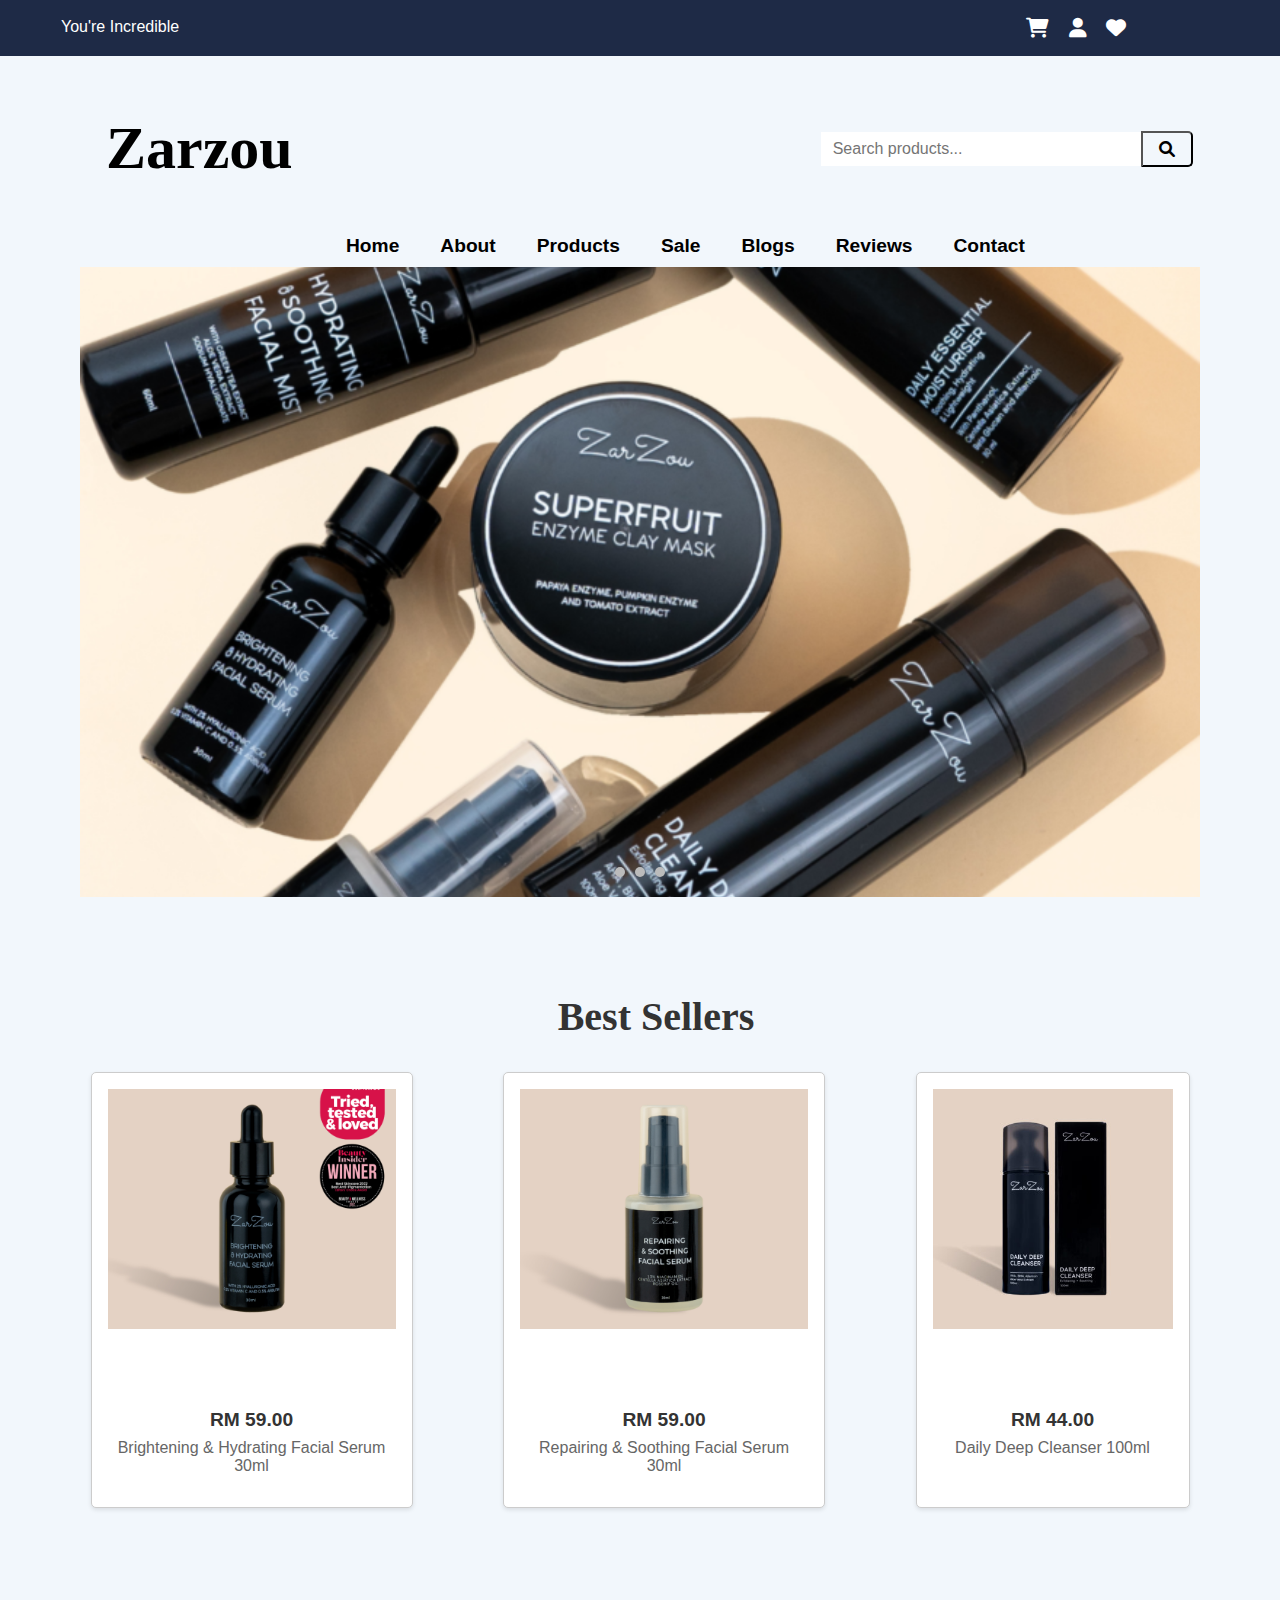
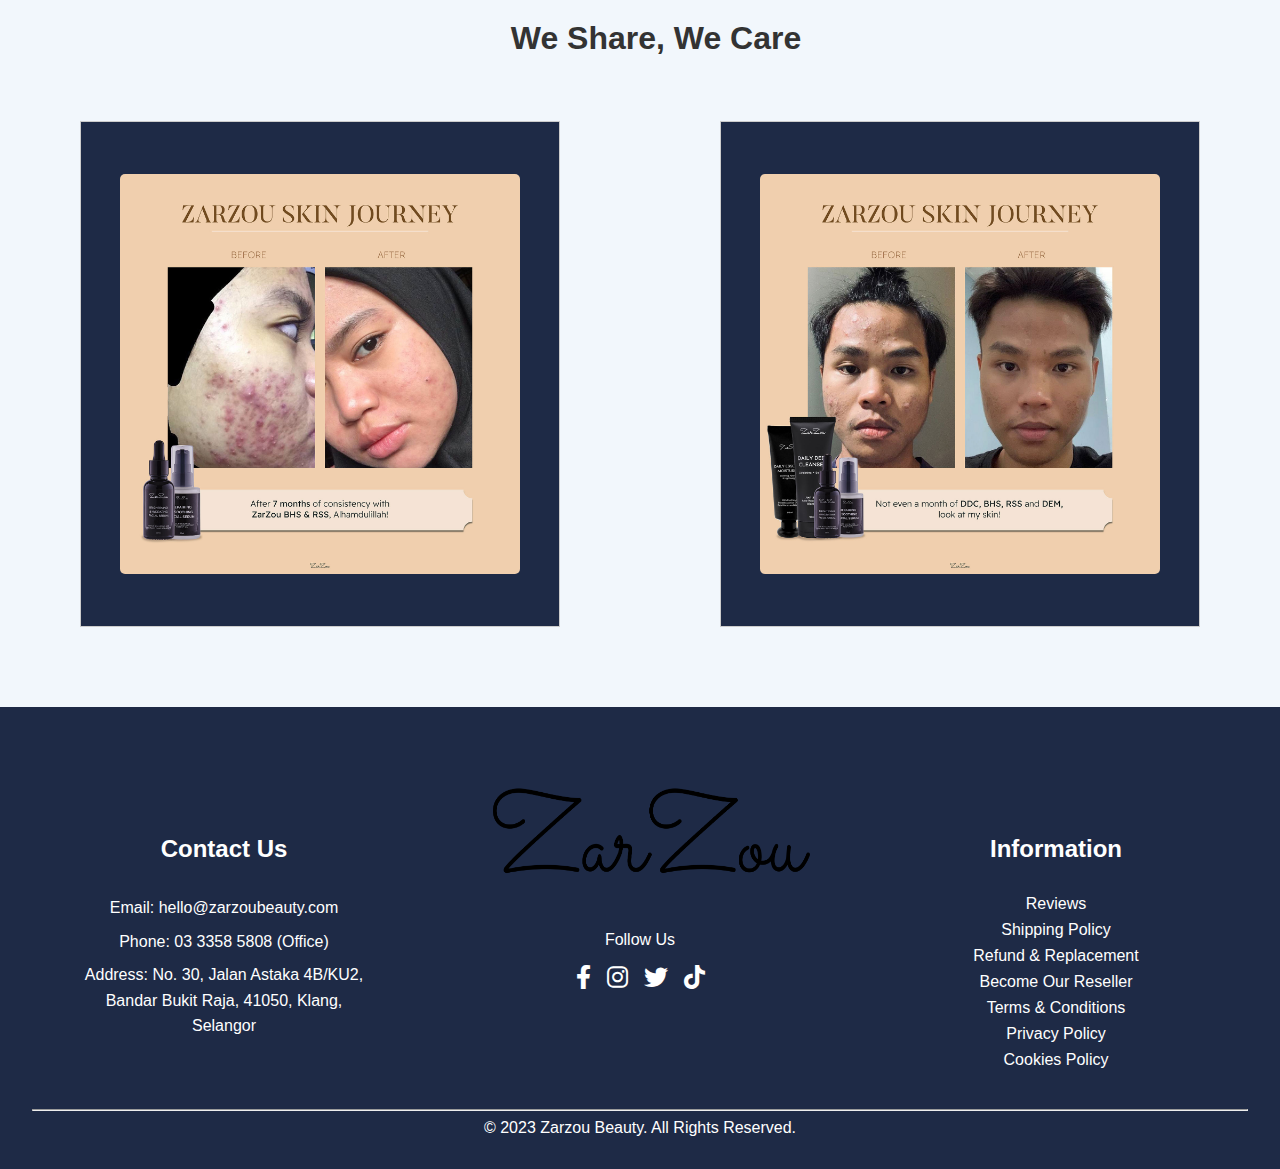
<file: index.html>
<html lang="en">
<head>
  <meta charset="UTF-8">
  <meta name="viewport" content="width=device-width, initial-scale=1.0">
  <title>Zarzou - Incredible Beauty</title>
  <link rel="stylesheet" href="styles.css">
  <link rel="stylesheet" href="https://cdnjs.cloudflare.com/ajax/libs/font-awesome/6.0.0-beta3/css/all.min.css">
</head>
<body>
    <header class="headers">
        <p style="color: white; margin-right: 52rem; margin-top: 0.5rem; margin-bottom: 0.5rem;">You're Incredible</p>
        <div class="header-icons">
          <a href="#" class="icon-link"><i class="fas fa-shopping-cart"></i></a>
          <a href="#" class="icon-link"><i class="fas fa-user"></i></a>
          <a href="#" class="icon-link"><i class="fas fa-heart"></i></a>
        </div>
      </header>
           
  <header class="header">
  
    <div class="logo">
      <h1>Zarzou</h1>
    </div>

    
    <form class="search-form">
      <input type="text" placeholder="Search products...">
      <button type="submit"><i class="fas fa-search"></i></button>
    </form>
  </header>

  <nav class="navbar">
    <ul class="nav-links">
      <li><a href="index.html">Home</a></li>
      <li><a href="about.html">About</a></li>
      <li><a href="products.html">Products</a></li>
      <li><a href="sale.html">Sale</a></li>
      <li><a href="blogs.html">Blogs</a></li>
      <li><a href="reviews.html">Reviews</a></li>
      <li><a href="contact.html">Contact</a></li>
    </ul>
  </nav>

 <!-- Image Slider -->
 <div class="slider">
    <input type="radio" name="images/11.png" id="slide1">
    <input type="radio" name="images/1.png" id="slide2">
    <input type="radio" name="images/sli.png" id="slide3">

    <div class="slides">
      <div class="slide" id="slide1">
        <img src="images/11.png" alt="Slide 1" >
      </div>
      <div class="slide" id="slide2">
        <img src="images/1.png" alt="Slide 2">
      </div>
      <div class="slide" id="slide3">
        <img src="images/sli.png" alt="Slide 3">
      </div>
    </div>

    <div class="navigation">
        <label for="slide1"></label>
        <label for="slide2"></label>
        <label for="slide3"></label>
      </div>
    </div>

    <section class="image-section">
      <h3 class="section-title">Best Sellers</h3>
      <div class="image-container">
        <div class="product">
          <img src="images/bhs.png" alt="Product 1">
          <h4 class="product-price">RM 59.00</h4>
          <p class="product-description">Brightening & Hydrating Facial Serum 30ml</p>
        </div>
        <div class="product">
          <img src="images/serum.png" alt="Product 2">
          <h4 class="product-price">RM 59.00</h4>
          <p class="product-description">Repairing & Soothing Facial Serum 30ml</p>
        </div>
        <div class="product">
          <img src="images/cleanser.jpg" alt="Product 3">
          <h4 class="product-price">RM 44.00</h4>
          <p class="product-description">Daily Deep Cleanser 100ml</p>
        </div>
      </div>
    </section>
     
    <section class="boxes-section">
        <h3 style="margin-top: 5rem; font-family: Arial, Helvetica, sans-serif;">We Share, We Care</h3>
        <div class="container">
          <div class="box">
            <img src="images/re1.jpg" alt="Customer Review 1">
          </div>
          <div class="box">
            <img src="images/re2.jpg" alt="Customer Review 2">
          </div>
        </div>
      </section>
      
      

      <footer class="footer">
        <div class="footer-content">
          <div class="footer-section">
            <h4>Contact Us</h4>
            <p>Email: hello@zarzoubeauty.com</p>
            <p>Phone: 03 3358 5808 (Office)</p>
            <p>Address: No. 30, Jalan Astaka 4B/KU2, Bandar Bukit Raja, 41050, Klang, Selangor</p>
          </div>
          <div class="footer-section center-section">
          <img src="images/ZarZou-Logo.png" alt="" style="width: 20rem; height: 10rem;">
            <pq>Follow Us</pq>
            <div class="social-icons">
              <a href="#" class="icon-link"><i class="fab fa-facebook-f"></i></a>
              <a href="#" class="icon-link"><i class="fab fa-instagram"></i></a>
              <a href="#" class="icon-link"><i class="fab fa-twitter"></i></a>
              <a href="#" class="icon-link"><i class="fab fa-tiktok"></i></a>
            </div>
          </div>
          <div class="footer-section right-section">
            <h4>Information</h4>
            <ul>
              <li><a href="#reviews">Reviews</a></li>
              <li><a href="#shipping-policy">Shipping Policy</a></li>
              <li><a href="#refund-policy">Refund & Replacement</a></li>
              <li><a href="#reseller">Become Our Reseller</a></li>
              <li><a href="#terms">Terms & Conditions</a></li>
              <li><a href="#privacy-policy">Privacy Policy</a></li>
              <li><a href="#cookies-policy">Cookies Policy</a></li>
            </ul>
          </div>
        </div>
        <div class="footer-bottom">
          <hr> <!-- Horizontal line added -->
          <p3>© 2023 Zarzou Beauty. All Rights Reserved.</p>
        </div>
      </footer>
      
  
</body>
</html>
</file>
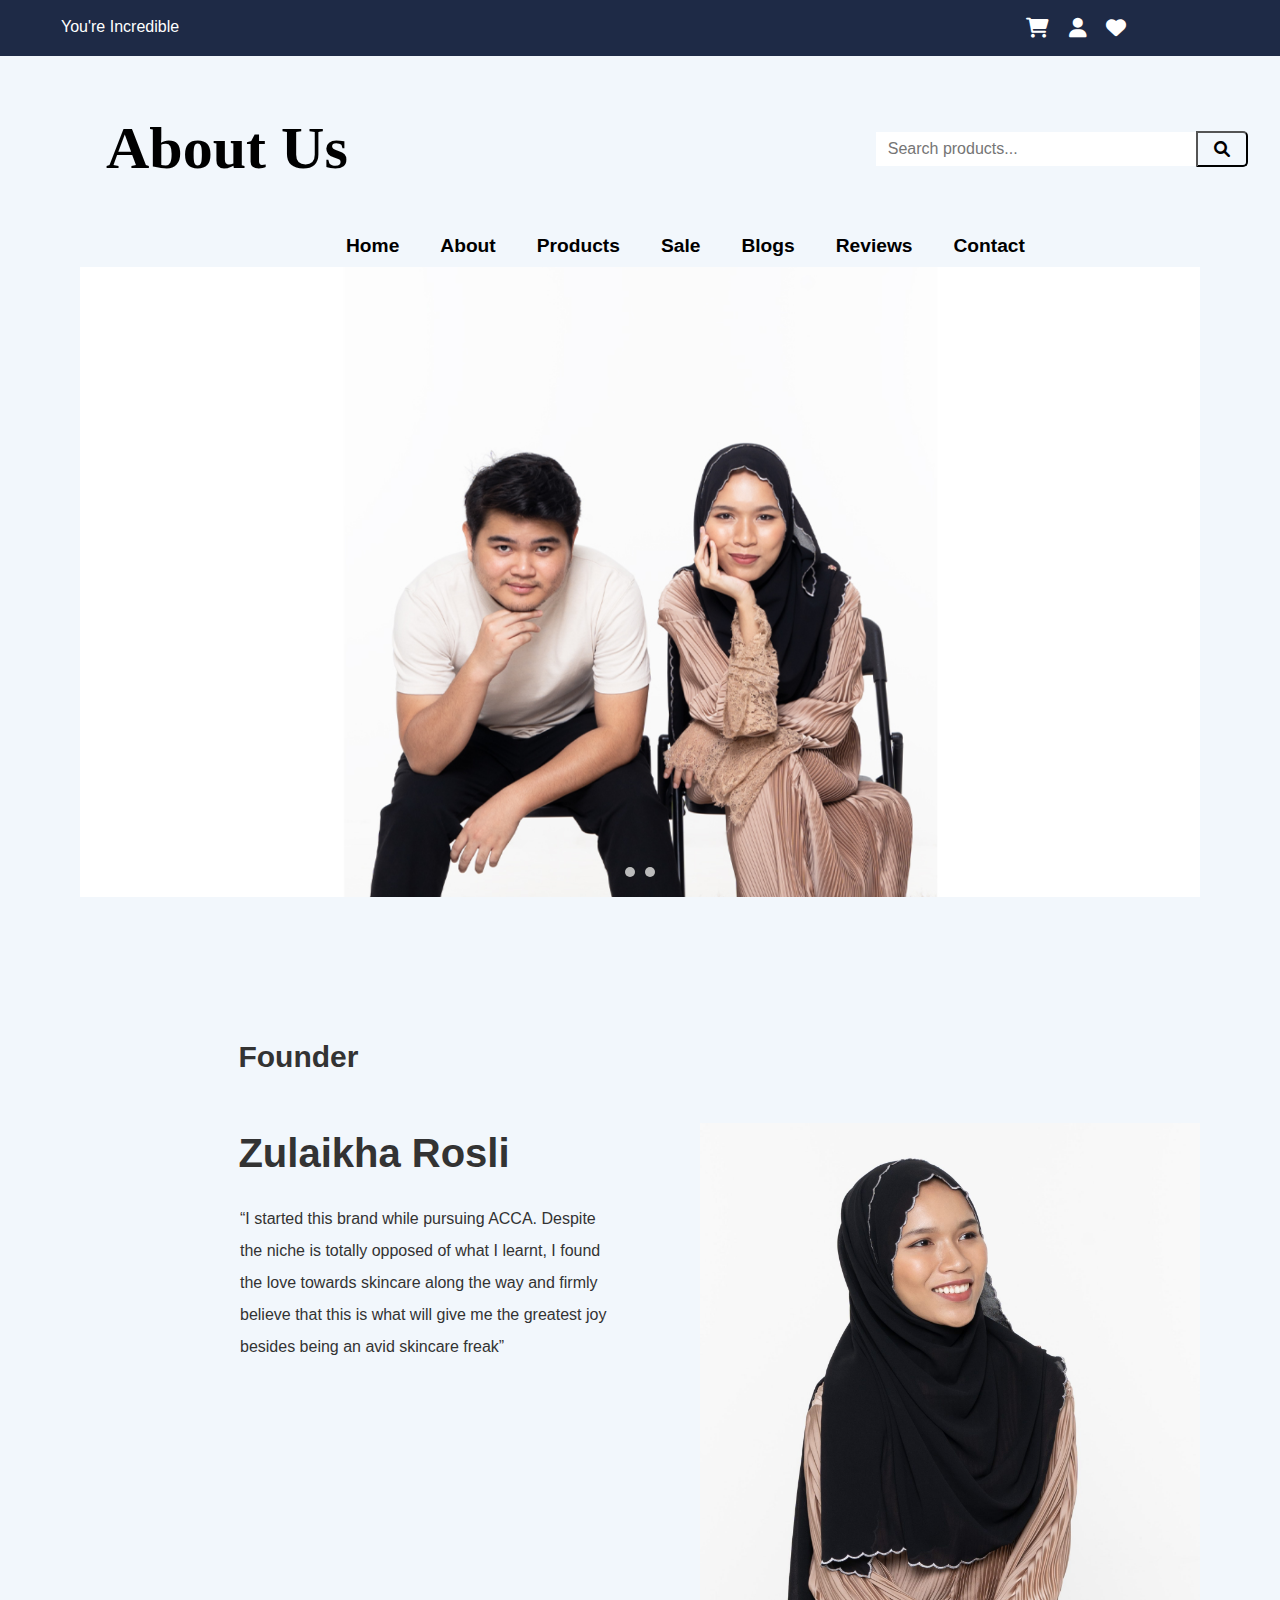
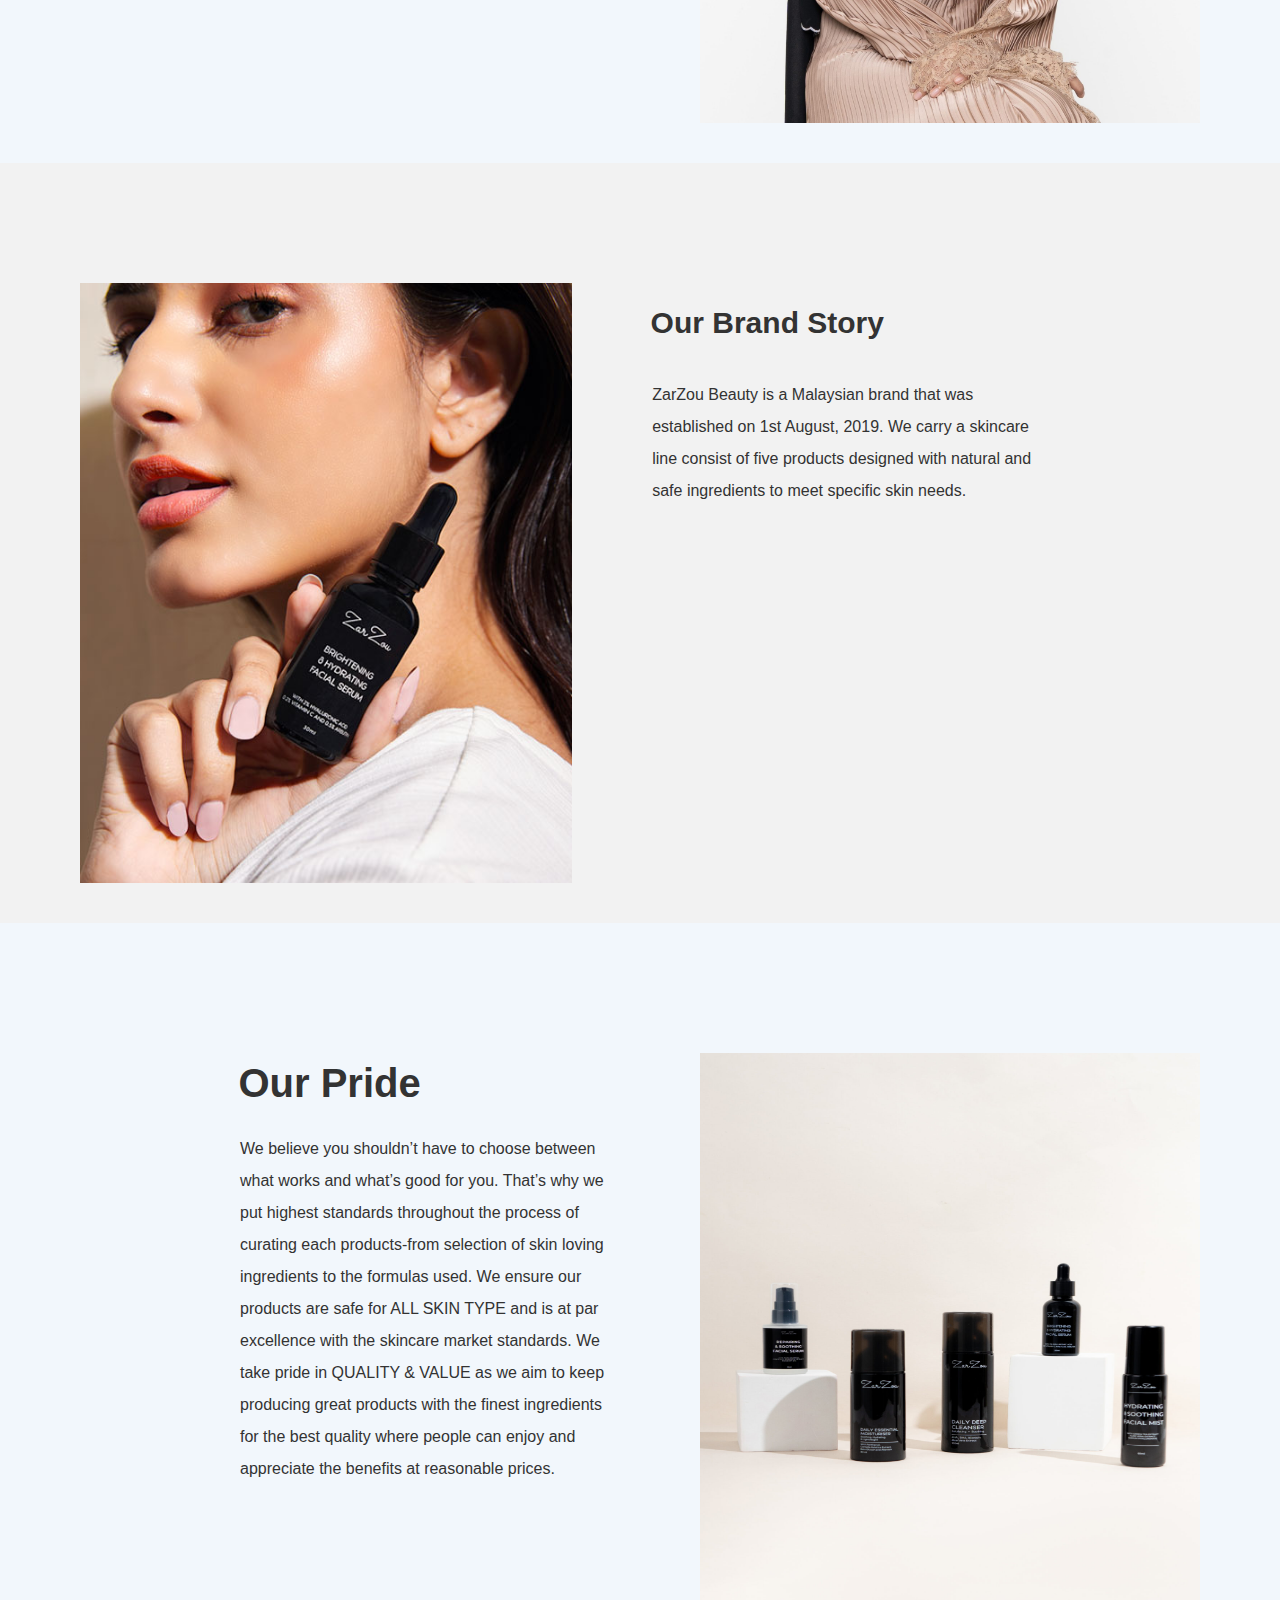
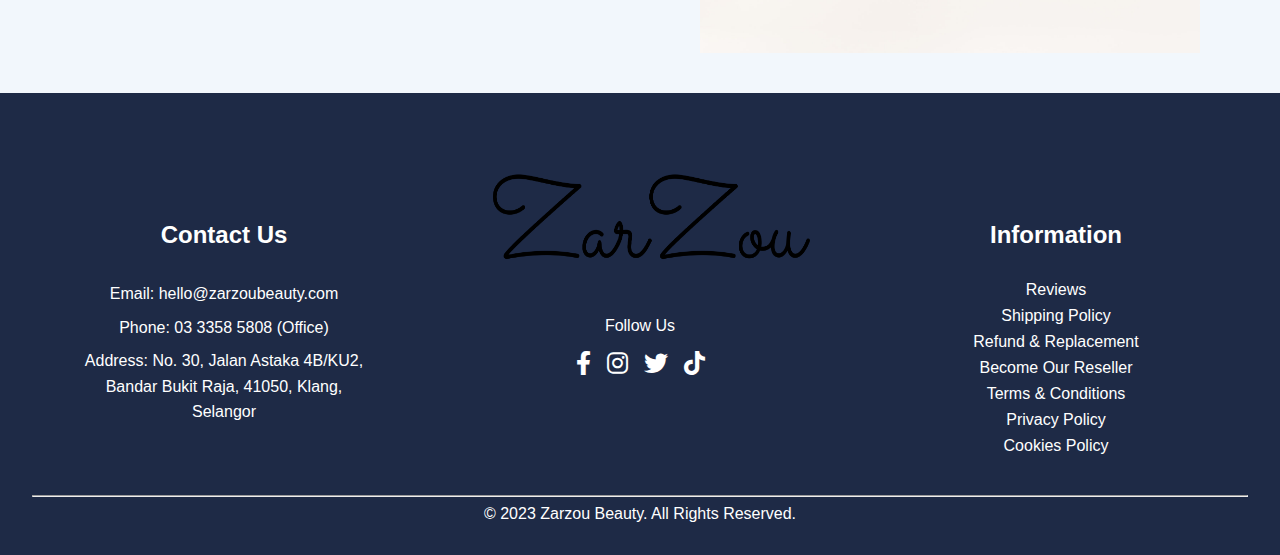
<file: about.html>
<html lang="en">
<head>
  <meta charset="UTF-8">
  <meta name="viewport" content="width=device-width, initial-scale=1.0">
  <title>Zarzou - Incredible Beauty</title>
  <link rel="stylesheet" href="styles.css">
  <link rel="stylesheet" href="https://cdnjs.cloudflare.com/ajax/libs/font-awesome/6.0.0-beta3/css/all.min.css">
</head>
<body>
    <header class="headers">
        <p style="color: white; margin-right: 52rem; margin-top: 0.5rem; margin-bottom: 0.5rem;">You're Incredible</p>
        <div class="header-icons">
          <a href="#" class="icon-link"><i class="fas fa-shopping-cart"></i></a>
          <a href="#" class="icon-link"><i class="fas fa-user"></i></a>
          <a href="#" class="icon-link"><i class="fas fa-heart"></i></a>
        </div>
      </header>
           
  <header class="header">
  
    <div class="logo">
      <h1>About Us</h1>
    </div>

    
    <form class="search-form">
      <input type="text" placeholder="Search products...">
      <button type="submit"><i class="fas fa-search"></i></button>
    </form>
  </header>

  <nav class="navbar">
    <ul class="nav-links">
      <li><a href="index.html">Home</a></li>
      <li><a href="about.html">About</a></li>
      <li><a href="products.html">Products</a></li>
      <li><a href="sale.html">Sale</a></li>
      <li><a href="blogs.html">Blogs</a></li>
      <li><a href="reviews.html">Reviews</a></li>
      <li><a href="contact.html">Contact</a></li>
    </ul>
  </nav>

 <!-- Image Slider -->
 <div class="slider">
    <input type="radio" name="images/b1.png" id="slide1">
    <input type="radio" name="images/b2.png" id="slide2">
    <input type="radio" name="images/b1.png" id="slide3">

    <div class="slides">
      <div class="slide" id="slide1">
        <img src="images/b1.png"alt="Slide 1" >
      </div>
      <div class="slide" id="slide2">
        <img src="images/b2.png" alt="Slide 2">
      </div>
      <div class="slide" id="slide3">
        <img src="images/b1.png" alt="Slide 3">
      </div>
    </div>

    <div class="navigation">
        <label for="slide1"></label>
        <label for="slide2"></label>
  
      </div>
    </div>

    <section class="about-section">
        <div class="about-content">
          <h6 style="font-size: 30px; margin-bottom: -4rem;">Founder</h6>
            <h6>Zulaikha Rosli</h6>
            <img src="images/owner.jpg" alt="About Image" class="about-image">
            <p1>“I started this brand while pursuing ACCA. Despite the niche is totally opposed of what I learnt, I found the love towards skincare along the way and firmly believe that this is what will give me the greatest joy besides being an avid skincare freak”</p1>
        </div>
    </section>

    <section class="feature-section">
        <div class="feature-content">
          <img src="images/about-3.jpg" alt="A Image" class="a-image">
            <div class="feature-text">
              <h6 style="font-size: 30px; margin-bottom: 1rem;">Our Brand Story</h6>
                <pp>ZarZou Beauty is a Malaysian brand that was established on 1st August, 2019. We carry a skincare line consist of five products designed with natural and safe ingredients to meet specific skin needs.
                </pp>
                </div>
        </div>
    </section>

    <section class="about-section">
      <div class="about-content">
        <h6>Our Pride</h6>
          <img src="images/bout.jpg" alt="About Image" class="about-image">
          <p1 style="text-align: left;">We believe you shouldn’t have to choose between what works and what’s good for you. That’s why we put highest standards throughout the process of curating each products-from selection of skin loving ingredients to the formulas used. We ensure our products are safe for ALL SKIN TYPE and is at par excellence with the skincare market standards.

            We take pride in QUALITY & VALUE as we aim to keep producing great products with the finest ingredients for the best quality where people can enjoy and appreciate the benefits at reasonable prices.
            </p1>
      </div>
  </section>

  <footer class="footer">
    <div class="footer-content">
      <div class="footer-section">
        <h4>Contact Us</h4>
        <p>Email: hello@zarzoubeauty.com</p>
        <p>Phone: 03 3358 5808 (Office)</p>
        <p>Address: No. 30, Jalan Astaka 4B/KU2, Bandar Bukit Raja, 41050, Klang, Selangor</p>
      </div>
      <div class="footer-section center-section">
      <img src="images/ZarZou-Logo.png" alt="" style="width: 20rem; height: 10rem;">
        <pq>Follow Us</pq>
        <div class="social-icons">
          <a href="#" class="icon-link"><i class="fab fa-facebook-f"></i></a>
          <a href="#" class="icon-link"><i class="fab fa-instagram"></i></a>
          <a href="#" class="icon-link"><i class="fab fa-twitter"></i></a>
          <a href="#" class="icon-link"><i class="fab fa-tiktok"></i></a>
        </div>
      </div>
      <div class="footer-section right-section">
        <h4>Information</h4>
        <ul>
          <li><a href="#reviews">Reviews</a></li>
          <li><a href="#shipping-policy">Shipping Policy</a></li>
          <li><a href="#refund-policy">Refund & Replacement</a></li>
          <li><a href="#reseller">Become Our Reseller</a></li>
          <li><a href="#terms">Terms & Conditions</a></li>
          <li><a href="#privacy-policy">Privacy Policy</a></li>
          <li><a href="#cookies-policy">Cookies Policy</a></li>
        </ul>
      </div>
    </div>
    <div class="footer-bottom">
      <hr> <!-- Horizontal line added -->
      <p3>© 2023 Zarzou Beauty. All Rights Reserved.</p>
    </div>
  </footer>
  

</body>
</html>
</file>
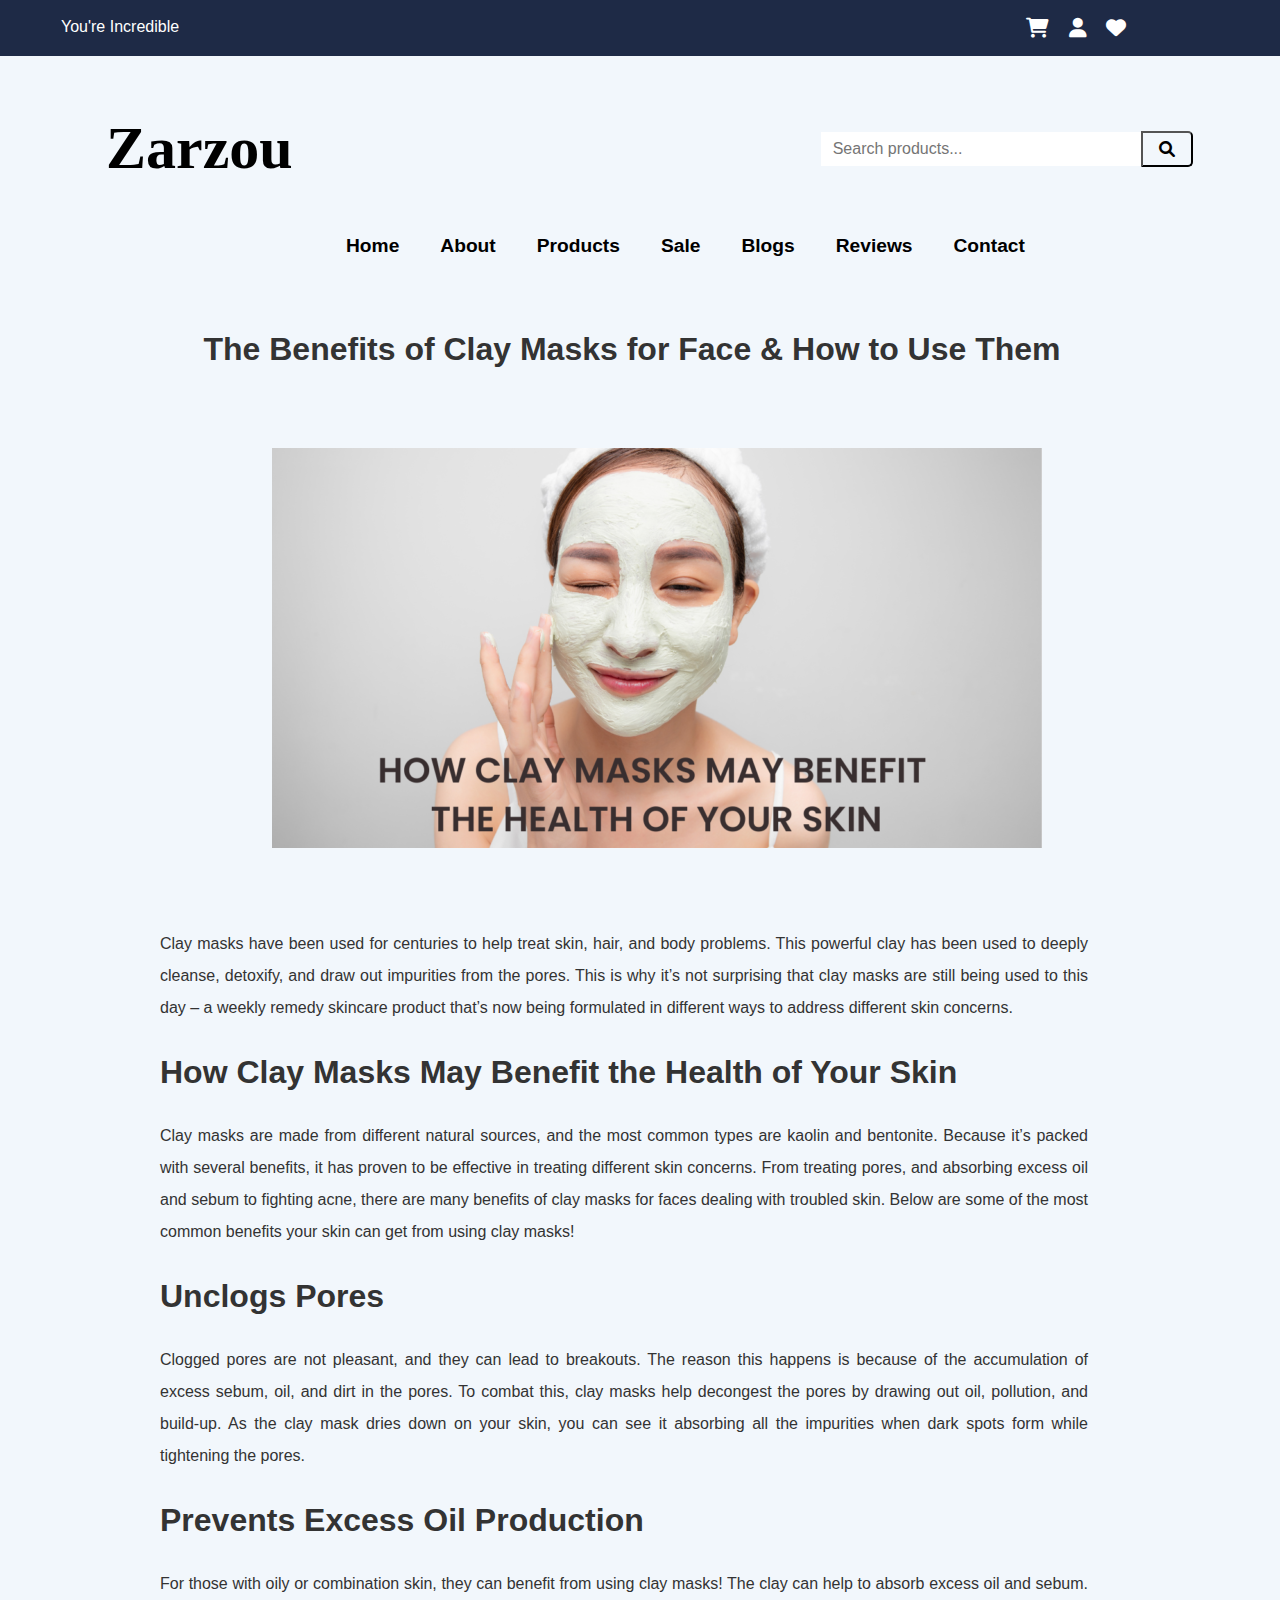
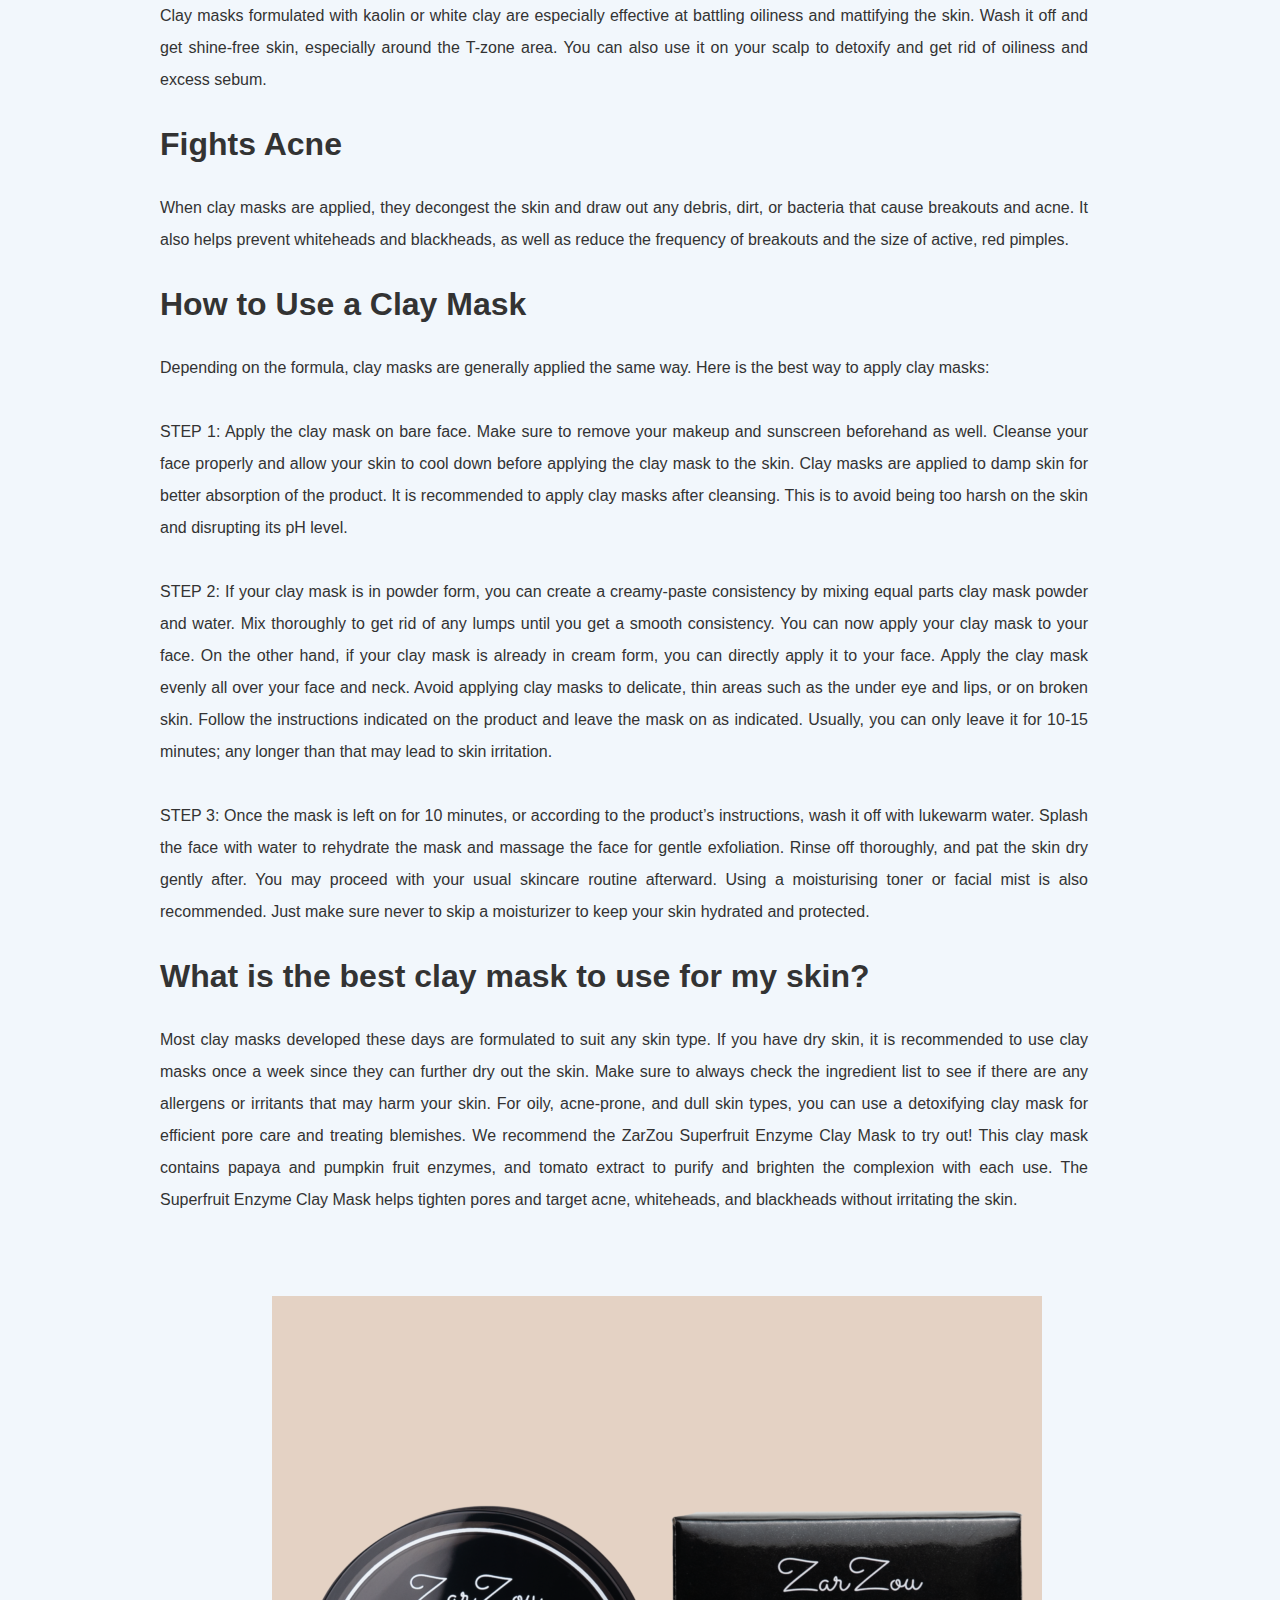
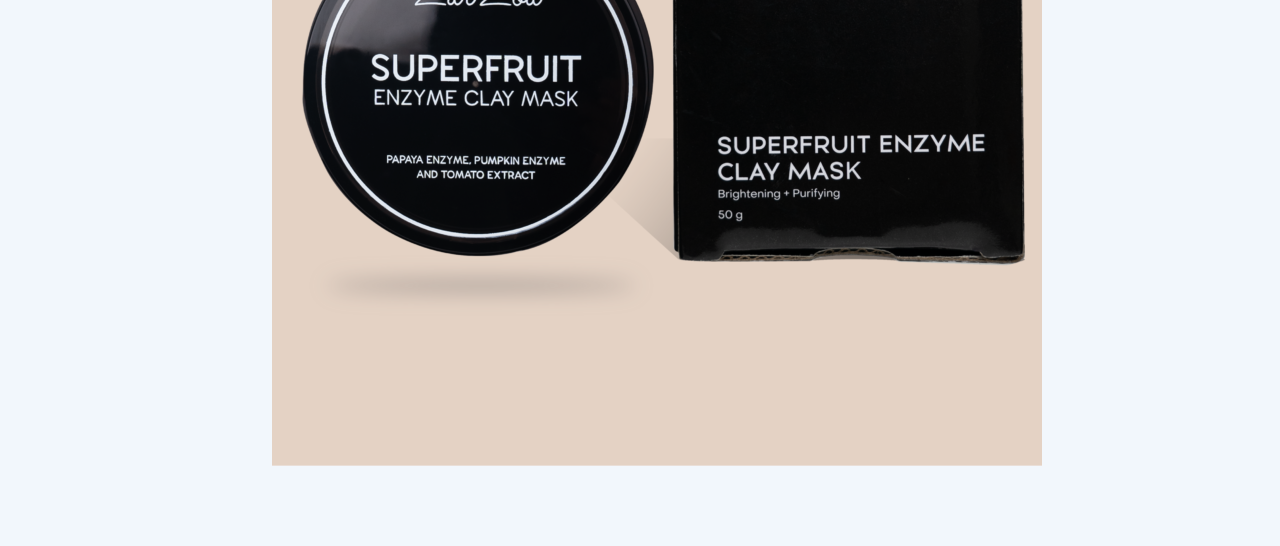
<file: blog_post_1.html>
<html lang="en">
<head>
  <meta charset="UTF-8">
  <meta name="viewport" content="width=device-width, initial-scale=1.0">
  <title>Zarzou - Incredible Beauty</title>
  <link rel="stylesheet" href="styles.css">
  <link rel="stylesheet" href="https://cdnjs.cloudflare.com/ajax/libs/font-awesome/6.0.0-beta3/css/all.min.css">
</head>
<body>
    <header class="headers">
        <p style="color: white; margin-right: 52rem; margin-top: 0.5rem; margin-bottom: 0.5rem;">You're Incredible</p>
        <div class="header-icons">
          <a href="#" class="icon-link"><i class="fas fa-shopping-cart"></i></a>
          <a href="#" class="icon-link"><i class="fas fa-user"></i></a>
          <a href="#" class="icon-link"><i class="fas fa-heart"></i></a>
        </div>
      </header>
           
  <header class="header">
  
    <div class="logo">
      <h1>Zarzou</h1>
    </div>

    
    <form class="search-form">
      <input type="text" placeholder="Search products...">
      <button type="submit"><i class="fas fa-search"></i></button>
    </form>
  </header>

  <nav class="navbar">
    <ul class="nav-links">
      <li><a href="index.html">Home</a></li>
      <li><a href="about.html">About</a></li>
      <li><a href="products.html">Products</a></li>
      <li><a href="sale.html">Sale</a></li>
      <li><a href="blogs.html">Blogs</a></li>
      <li><a href="reviews.html">Reviews</a></li>
      <li><a href="contact.html">Contact</a></li>
    </ul>
  </nav>

    <main>
      <article class="mask">
        <h2 style="margin-left: -1rem;">The Benefits of Clay Masks for Face & How to Use Them</h2>
        <img src="images/w.jpg" alt="w" style="margin-top: 5rem; margin-left: 17rem; margin-bottom: 5rem;">
        <p style="text-align: justify; margin-left: 10rem; margin-right: 12rem; line-height: 2rem;">
            Clay masks have been used for centuries to help treat skin, hair, and body problems. This powerful clay has been used to deeply cleanse, detoxify, and draw out impurities from the pores. This is why it’s not surprising that clay masks are still being used to this day – a weekly remedy skincare product that’s now being formulated in different ways to address different skin concerns.
        </p>

        <p style="text-align: justify; margin-left: 10rem; margin-right: 12rem; line-height: 2rem; margin-top: 2rem; font-size: 2rem;"><strong>
            How Clay Masks May Benefit the Health of Your Skin
        </strong></p>
        <p style="text-align: justify; margin-left: 10rem; margin-right: 12rem; line-height: 2rem; margin-top: 2rem;">
            Clay masks are made from different natural sources, and the most common types are kaolin and bentonite. Because it’s packed with several benefits, it has proven to be effective in treating different skin concerns. From treating pores, and absorbing excess oil and sebum to fighting acne, there are many benefits of clay masks for faces dealing with troubled skin. Below are some of the most common benefits your skin can get from using clay masks!
        </p>

        <p style="text-align: justify; margin-left: 10rem; margin-right: 12rem; line-height: 2rem; margin-top: 2rem; font-size: 2rem;"><strong>
            Unclogs Pores
        </strong></p>
        <p style="text-align: justify; margin-left: 10rem; margin-right: 12rem; line-height: 2rem; margin-top: 2rem;">
            Clogged pores are not pleasant, and they can lead to breakouts. The reason this happens is because of the accumulation of excess sebum, oil, and dirt in the pores. To combat this, clay masks help decongest the pores by drawing out oil, pollution, and build-up. As the clay mask dries down on your skin, you can see it absorbing all the impurities when dark spots form while tightening the pores. 
        </p>

        <p style="text-align: justify; margin-left: 10rem; margin-right: 12rem; line-height: 2rem; margin-top: 2rem; font-size: 2rem;"><strong>
            Prevents Excess Oil Production
        </strong></p>
        <p style="text-align: justify; margin-left: 10rem; margin-right: 12rem; line-height: 2rem; margin-top: 2rem;">
            For those with oily or combination skin, they can benefit from using clay masks! The clay can help to absorb excess oil and sebum. Clay masks formulated with kaolin or white clay are especially effective at battling oiliness and mattifying the skin. Wash it off and get shine-free skin, especially around the T-zone area. You can also use it on your scalp to detoxify and get rid of oiliness and excess sebum.
        </p>

        <p style="text-align: justify; margin-left: 10rem; margin-right: 12rem; line-height: 2rem; margin-top: 2rem; font-size: 2rem;"><strong>
            Fights Acne
        </strong></p>
        <p style="text-align: justify; margin-left: 10rem; margin-right: 12rem; line-height: 2rem; margin-top: 2rem;">
            When clay masks are applied, they decongest the skin and draw out any debris, dirt, or bacteria that cause breakouts and acne. It also helps prevent whiteheads and blackheads, as well as reduce the frequency of breakouts and the size of active, red pimples.
        </p>

        <p style="text-align: justify; margin-left: 10rem; margin-right: 12rem; line-height: 2rem; margin-top: 2rem; font-size: 2rem;"><strong>
            How to Use a Clay Mask
        </strong></p>
        <p style="text-align: justify; margin-left: 10rem; margin-right: 12rem; line-height: 2rem; margin-top: 2rem;">
            Depending on the formula, clay masks are generally applied the same way. Here is the best way to apply clay masks: </p>
            <p style="text-align: justify; margin-left: 10rem; margin-right: 12rem; line-height: 2rem; margin-top: 2rem;">
STEP 1: 

Apply the clay mask on bare face. Make sure to remove your makeup and sunscreen beforehand as well. Cleanse your face properly and allow your skin to cool down before applying the clay mask to the skin. Clay masks are applied to damp skin for better absorption of the product. It is recommended to apply clay masks after cleansing. This is to avoid being too harsh on the skin and disrupting its pH level.
</p>
<p style="text-align: justify; margin-left: 10rem; margin-right: 12rem; line-height: 2rem; margin-top: 2rem;">
STEP 2:

If your clay mask is in powder form, you can create a creamy-paste consistency by mixing equal parts clay mask powder and water. Mix thoroughly to get rid of any lumps until you get a smooth consistency. You can now apply your clay mask to your face.

On the other hand, if your clay mask is already in cream form, you can directly apply it to your face.

Apply the clay mask evenly all over your face and neck. Avoid applying clay masks to delicate, thin areas such as the under eye and lips, or on broken skin. Follow the instructions indicated on the product and leave the mask on as indicated. Usually, you can only leave it for 10-15 minutes; any longer than that may lead to skin irritation. 
</p>
<p style="text-align: justify; margin-left: 10rem; margin-right: 12rem; line-height: 2rem; margin-top: 2rem;">
STEP 3:

Once the mask is left on for 10 minutes, or according to the product’s instructions, wash it off with lukewarm water. Splash the face with water to rehydrate the mask and massage the face for gentle exfoliation. Rinse off thoroughly, and pat the skin dry gently after. You may proceed with your usual skincare routine afterward. Using a moisturising toner or facial mist is also recommended. Just make sure never to skip a moisturizer to keep your skin hydrated and protected. 
        </p>

        <p style="text-align: justify; margin-left: 10rem; margin-right: 12rem; line-height: 2rem; margin-top: 2rem; font-size: 2rem;"><strong>
            What is the best clay mask to use for my skin?
        </strong></p>
        <p style="text-align: justify; margin-left: 10rem; margin-right: 12rem; line-height: 2rem; margin-top: 2rem;">
            Most clay masks developed these days are formulated to suit any skin type. If you have dry skin, it is recommended to use clay masks once a week since they can further dry out the skin. Make sure to always check the ingredient list to see if there are any allergens or irritants that may harm your skin.

For oily, acne-prone, and dull skin types, you can use a detoxifying clay mask for efficient pore care and treating blemishes. We recommend the ZarZou Superfruit Enzyme Clay Mask to try out! This clay mask contains papaya and pumpkin fruit enzymes, and tomato extract to purify and brighten the complexion with each use. The Superfruit Enzyme Clay Mask helps tighten pores and target acne, whiteheads, and blackheads without irritating the skin. 
        </p>
        
        <img src="images/mask.png" alt="m" style="margin-top: 5rem; margin-left: 17rem; margin-bottom: 5rem;">
      </article>
    </main>
  
  </body>
  </html>
</file>
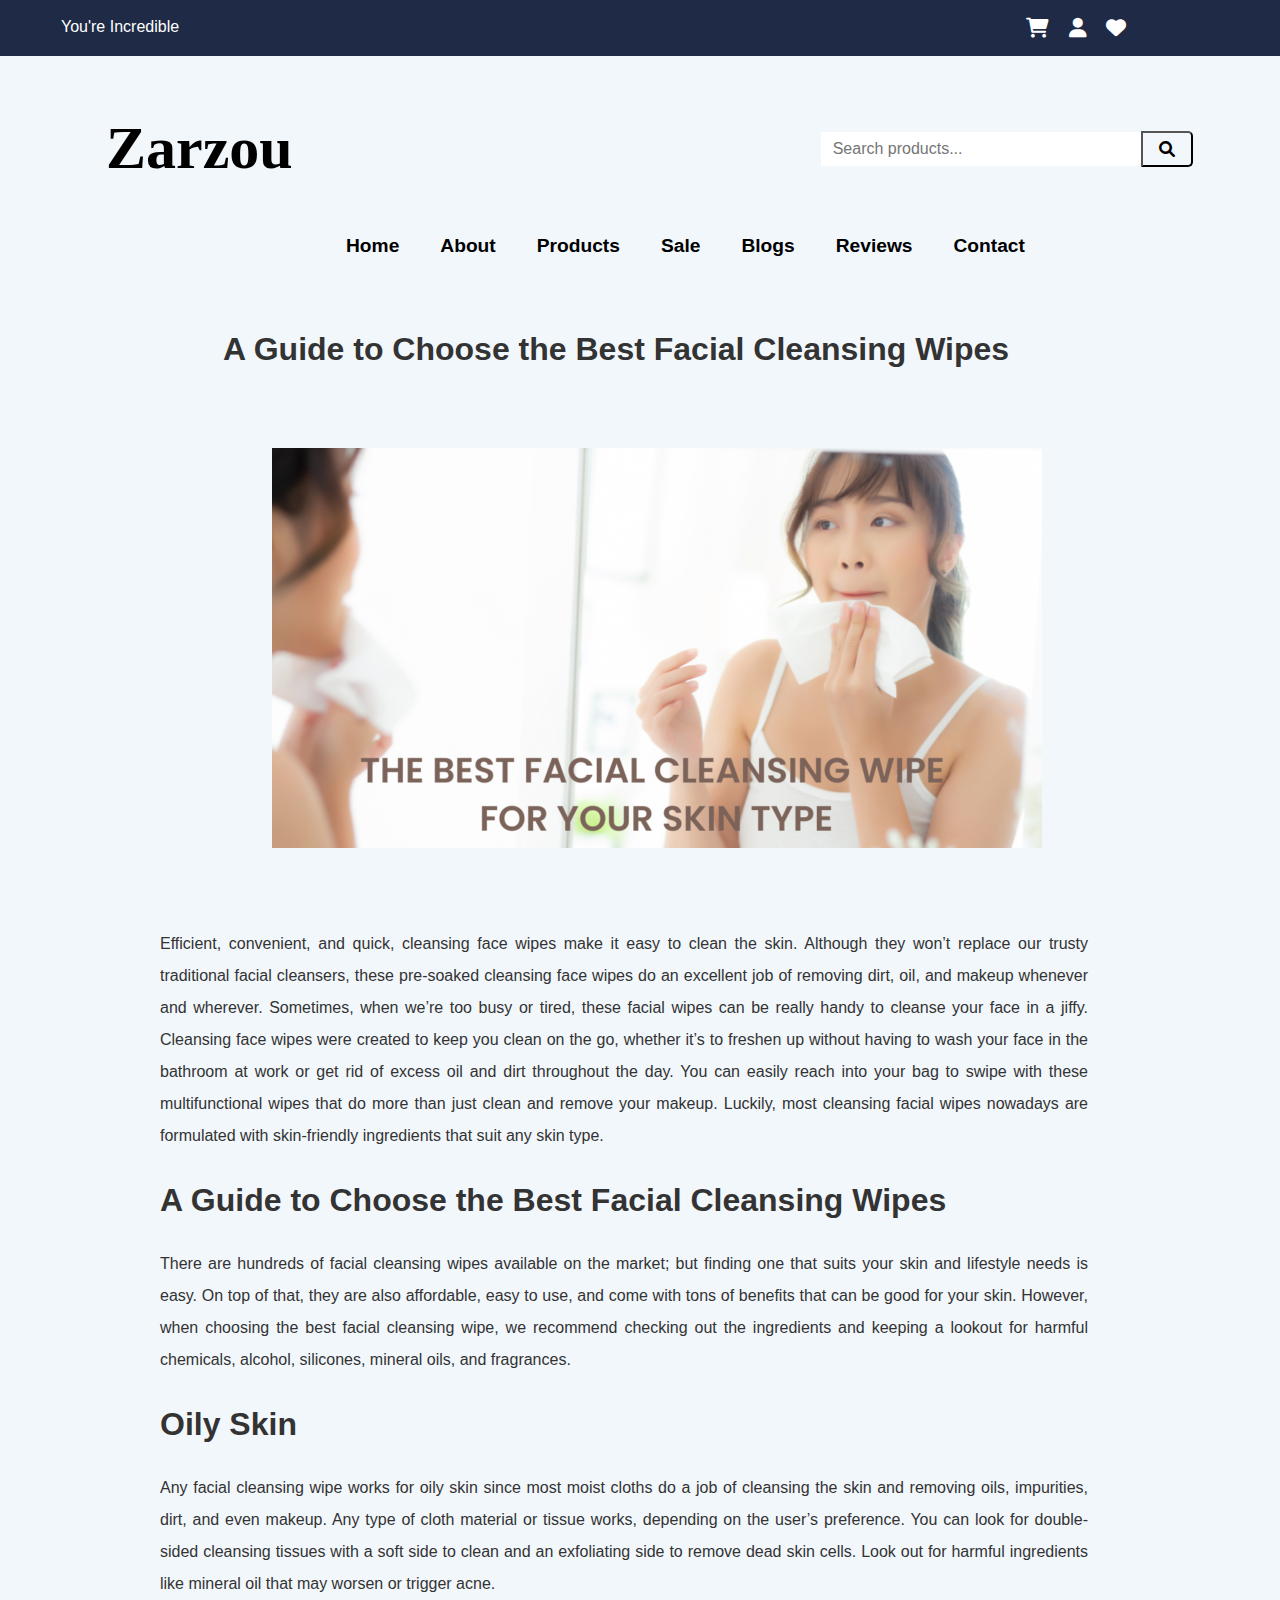
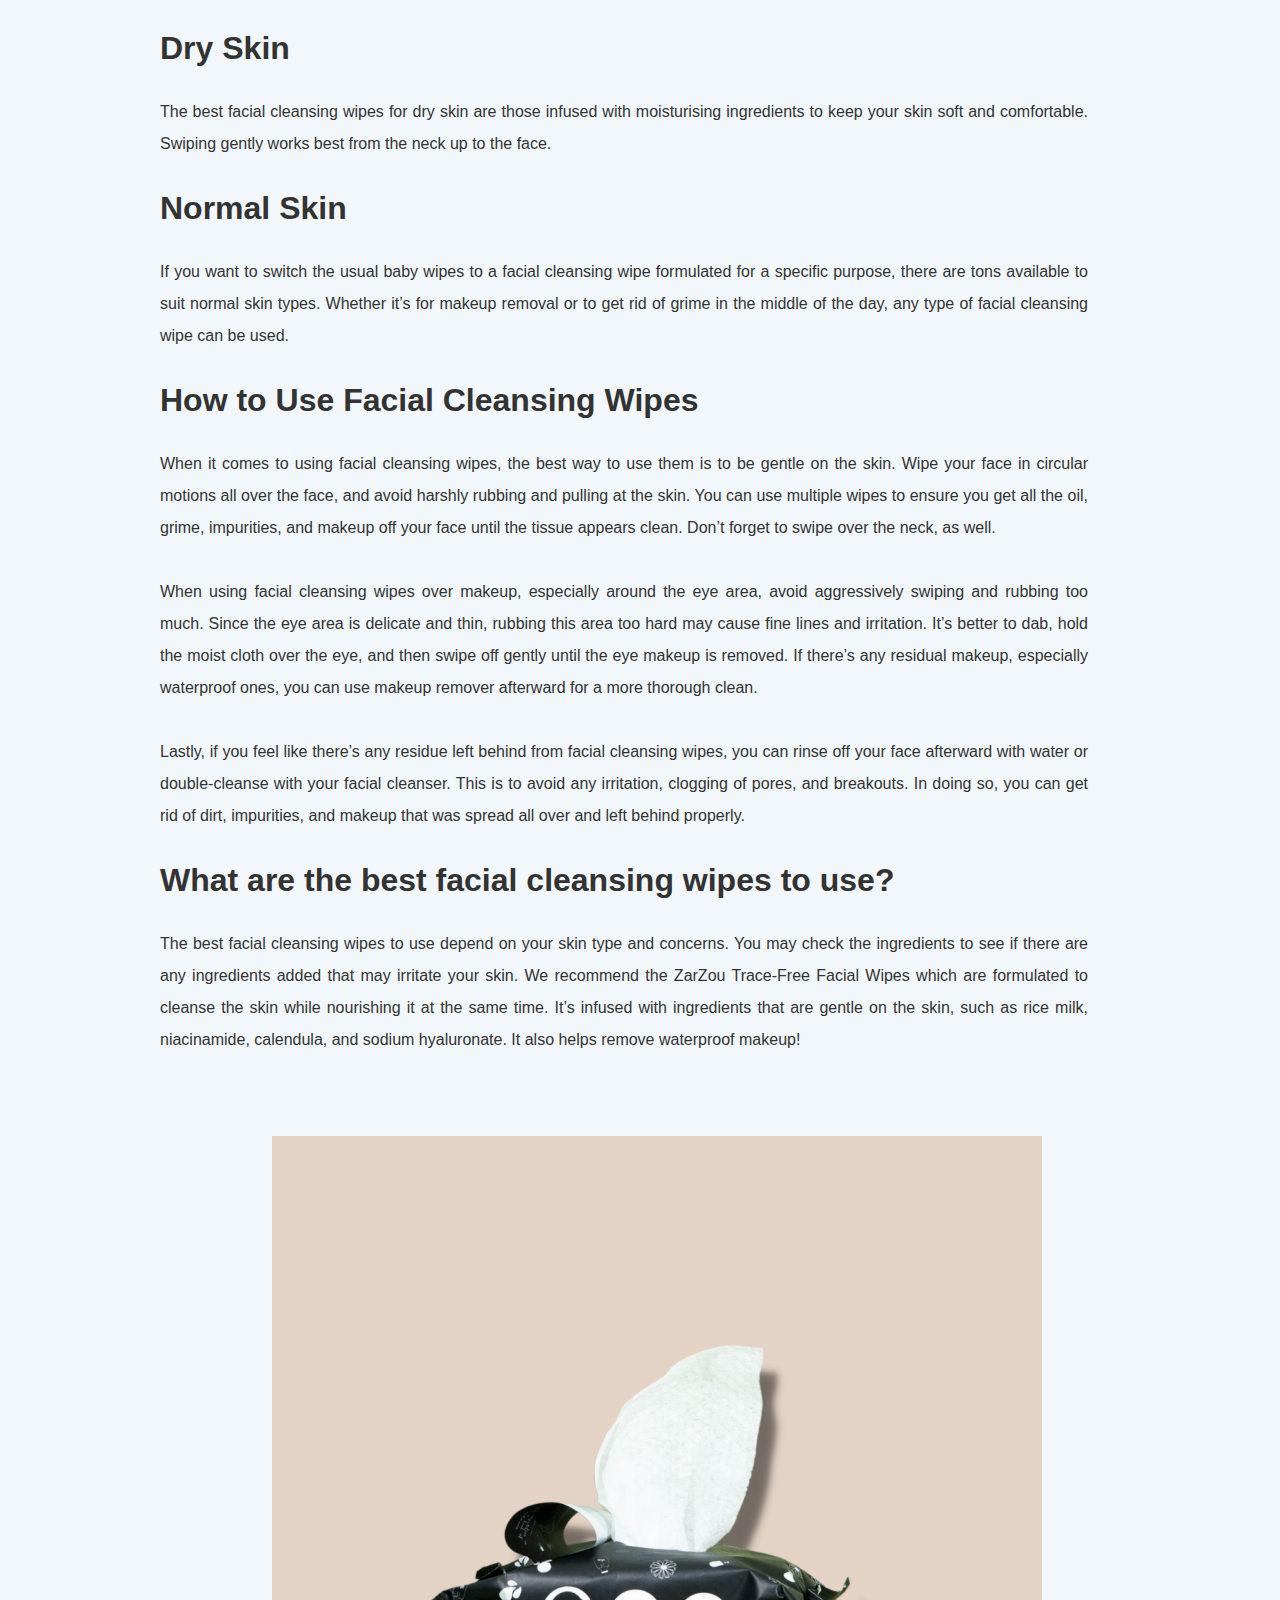
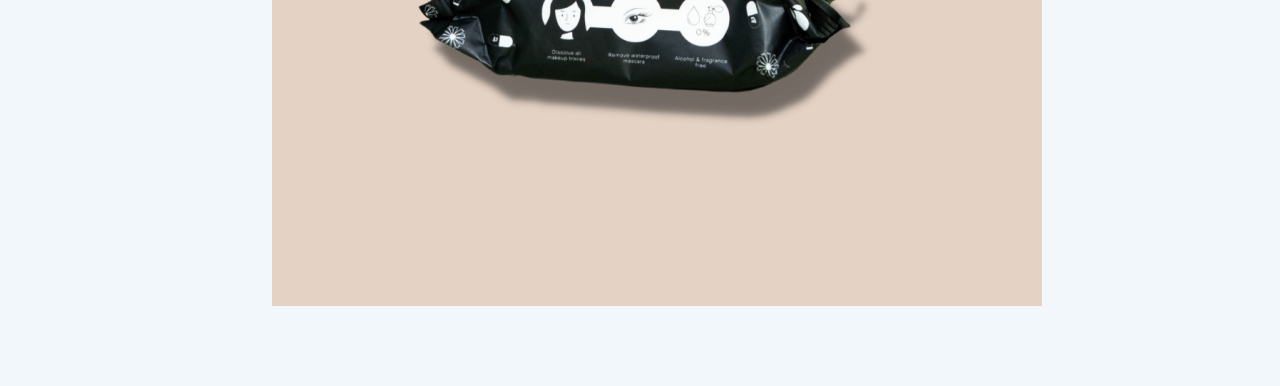
<file: blog_post_2.html>
<html lang="en">
<head>
  <meta charset="UTF-8">
  <meta name="viewport" content="width=device-width, initial-scale=1.0">
  <title>Zarzou - Incredible Beauty</title>
  <link rel="stylesheet" href="styles.css">
  <link rel="stylesheet" href="https://cdnjs.cloudflare.com/ajax/libs/font-awesome/6.0.0-beta3/css/all.min.css">
</head>
<body>
    <header class="headers">
        <p style="color: white; margin-right: 52rem; margin-top: 0.5rem; margin-bottom: 0.5rem;">You're Incredible</p>
        <div class="header-icons">
          <a href="#" class="icon-link"><i class="fas fa-shopping-cart"></i></a>
          <a href="#" class="icon-link"><i class="fas fa-user"></i></a>
          <a href="#" class="icon-link"><i class="fas fa-heart"></i></a>
        </div>
      </header>
           
  <header class="header">
  
    <div class="logo">
      <h1>Zarzou</h1>
    </div>

    
    <form class="search-form">
      <input type="text" placeholder="Search products...">
      <button type="submit"><i class="fas fa-search"></i></button>
    </form>
  </header>

  <nav class="navbar">
    <ul class="nav-links">
      <li><a href="index.html">Home</a></li>
      <li><a href="about.html">About</a></li>
      <li><a href="products.html">Products</a></li>
      <li><a href="sale.html">Sale</a></li>
      <li><a href="blogs.html">Blogs</a></li>
      <li><a href="reviews.html">Reviews</a></li>
      <li><a href="contact.html">Contact</a></li>
    </ul>
  </nav>

    <main>
      <article class="mask">
        <h2 style="margin-left: -3rem;">A Guide to Choose the Best Facial Cleansing Wipes</h2>
        <img src="images/ww.png" alt="ww" style="margin-top: 5rem; margin-left: 17rem; margin-bottom: 5rem;">
        <p style="text-align: justify; margin-left: 10rem; margin-right: 12rem; line-height: 2rem;">
            Efficient, convenient, and quick, cleansing face wipes make it easy to clean the skin. Although they won’t replace our trusty traditional facial cleansers, these pre-soaked cleansing face wipes do an excellent job of removing dirt, oil, and makeup whenever and wherever. Sometimes, when we’re too busy or tired, these facial wipes can be really handy to cleanse your face in a jiffy.

Cleansing face wipes were created to keep you clean on the go, whether it’s to freshen up without having to wash your face in the bathroom at work or get rid of excess oil and dirt throughout the day. You can easily reach into your bag to swipe with these multifunctional wipes that do more than just clean and remove your makeup. Luckily, most cleansing facial wipes nowadays are formulated with skin-friendly ingredients that suit any skin type.
        </p>

        <p style="text-align: justify; margin-left: 10rem; margin-right: 12rem; line-height: 2rem; margin-top: 2rem; font-size: 2rem;"><strong>
            A Guide to Choose the Best Facial Cleansing Wipes
        </strong></p>
        <p style="text-align: justify; margin-left: 10rem; margin-right: 12rem; line-height: 2rem; margin-top: 2rem;">
            There are hundreds of facial cleansing wipes available on the market; but finding one that suits your skin and lifestyle needs is easy. On top of that, they are also affordable, easy to use, and come with tons of benefits that can be good for your skin. However, when choosing the best facial cleansing wipe, we recommend checking out the ingredients and keeping a lookout for harmful chemicals, alcohol, silicones, mineral oils, and fragrances. 
        </p>

        <p style="text-align: justify; margin-left: 10rem; margin-right: 12rem; line-height: 2rem; margin-top: 2rem; font-size: 2rem;"><strong>
            Oily Skin
        </strong></p>
        <p style="text-align: justify; margin-left: 10rem; margin-right: 12rem; line-height: 2rem; margin-top: 2rem;">
            Any facial cleansing wipe works for oily skin since most moist cloths do a job of cleansing the skin and removing oils, impurities, dirt, and even makeup. Any type of cloth material or tissue works, depending on the user’s preference. You can look for double-sided cleansing tissues with a soft side to clean and an exfoliating side to remove dead skin cells. Look out for harmful ingredients like mineral oil that may worsen or trigger acne.  
        </p>

        <p style="text-align: justify; margin-left: 10rem; margin-right: 12rem; line-height: 2rem; margin-top: 2rem; font-size: 2rem;"><strong>
            Dry Skin
        </strong></p>
        <p style="text-align: justify; margin-left: 10rem; margin-right: 12rem; line-height: 2rem; margin-top: 2rem;">
            The best facial cleansing wipes for dry skin are those infused with moisturising ingredients to keep your skin soft and comfortable. Swiping gently works best from the neck up to the face. 
        </p>

        <p style="text-align: justify; margin-left: 10rem; margin-right: 12rem; line-height: 2rem; margin-top: 2rem; font-size: 2rem;"><strong>
            Normal Skin
        </strong></p>
        <p style="text-align: justify; margin-left: 10rem; margin-right: 12rem; line-height: 2rem; margin-top: 2rem;">
            If you want to switch the usual baby wipes to a facial cleansing wipe formulated for a specific purpose, there are tons available to suit normal skin types. Whether it’s for makeup removal or to get rid of grime in the middle of the day, any type of facial cleansing wipe can be used. 
        </p>

        <p style="text-align: justify; margin-left: 10rem; margin-right: 12rem; line-height: 2rem; margin-top: 2rem; font-size: 2rem;"><strong>
            How to Use Facial Cleansing Wipes
        </strong></p>
        <p style="text-align: justify; margin-left: 10rem; margin-right: 12rem; line-height: 2rem; margin-top: 2rem;">
            When it comes to using facial cleansing wipes, the best way to use them is to be gentle on the skin. Wipe your face in circular motions all over the face, and avoid harshly rubbing and pulling at the skin. You can use multiple wipes to ensure you get all the oil, grime, impurities, and makeup off your face until the tissue appears clean. Don’t forget to swipe over the neck, as well.

 </p>
            <p style="text-align: justify; margin-left: 10rem; margin-right: 12rem; line-height: 2rem; margin-top: 2rem;">
                When using facial cleansing wipes over makeup, especially around the eye area, avoid aggressively swiping and rubbing too much. Since the eye area is delicate and thin, rubbing this area too hard may cause fine lines and irritation. It’s better to dab, hold the moist cloth over the eye, and then swipe off gently until the eye makeup is removed. If there’s any residual makeup, especially waterproof ones, you can use makeup remover afterward for a more thorough clean.
</p>
<p style="text-align: justify; margin-left: 10rem; margin-right: 12rem; line-height: 2rem; margin-top: 2rem;">
    Lastly, if you feel like there’s any residue left behind from facial cleansing wipes, you can rinse off your face afterward with water or double-cleanse with your facial cleanser. This is to avoid any irritation, clogging of pores, and breakouts. In doing so, you can get rid of dirt, impurities, and makeup that was spread all over and left behind properly. 
</p>

        <p style="text-align: justify; margin-left: 10rem; margin-right: 12rem; line-height: 2rem; margin-top: 2rem; font-size: 2rem;"><strong>
            What are the best facial cleansing wipes to use?
        </strong></p>
        <p style="text-align: justify; margin-left: 10rem; margin-right: 12rem; line-height: 2rem; margin-top: 2rem;">
            The best facial cleansing wipes to use depend on your skin type and concerns. You may check the ingredients to see if there are any ingredients added that may irritate your skin. We recommend the ZarZou Trace-Free Facial Wipes which are formulated to cleanse the skin while nourishing it at the same time. It’s infused with ingredients that are gentle on the skin, such as rice milk, niacinamide, calendula, and sodium hyaluronate. It also helps remove waterproof makeup!
        </p>
        
        <img src="images/wi.png" alt="wi" style="margin-top: 5rem; margin-left: 17rem; margin-bottom: 5rem;">
      </article>
    </main>
  
  </body>
  </html>
</file>
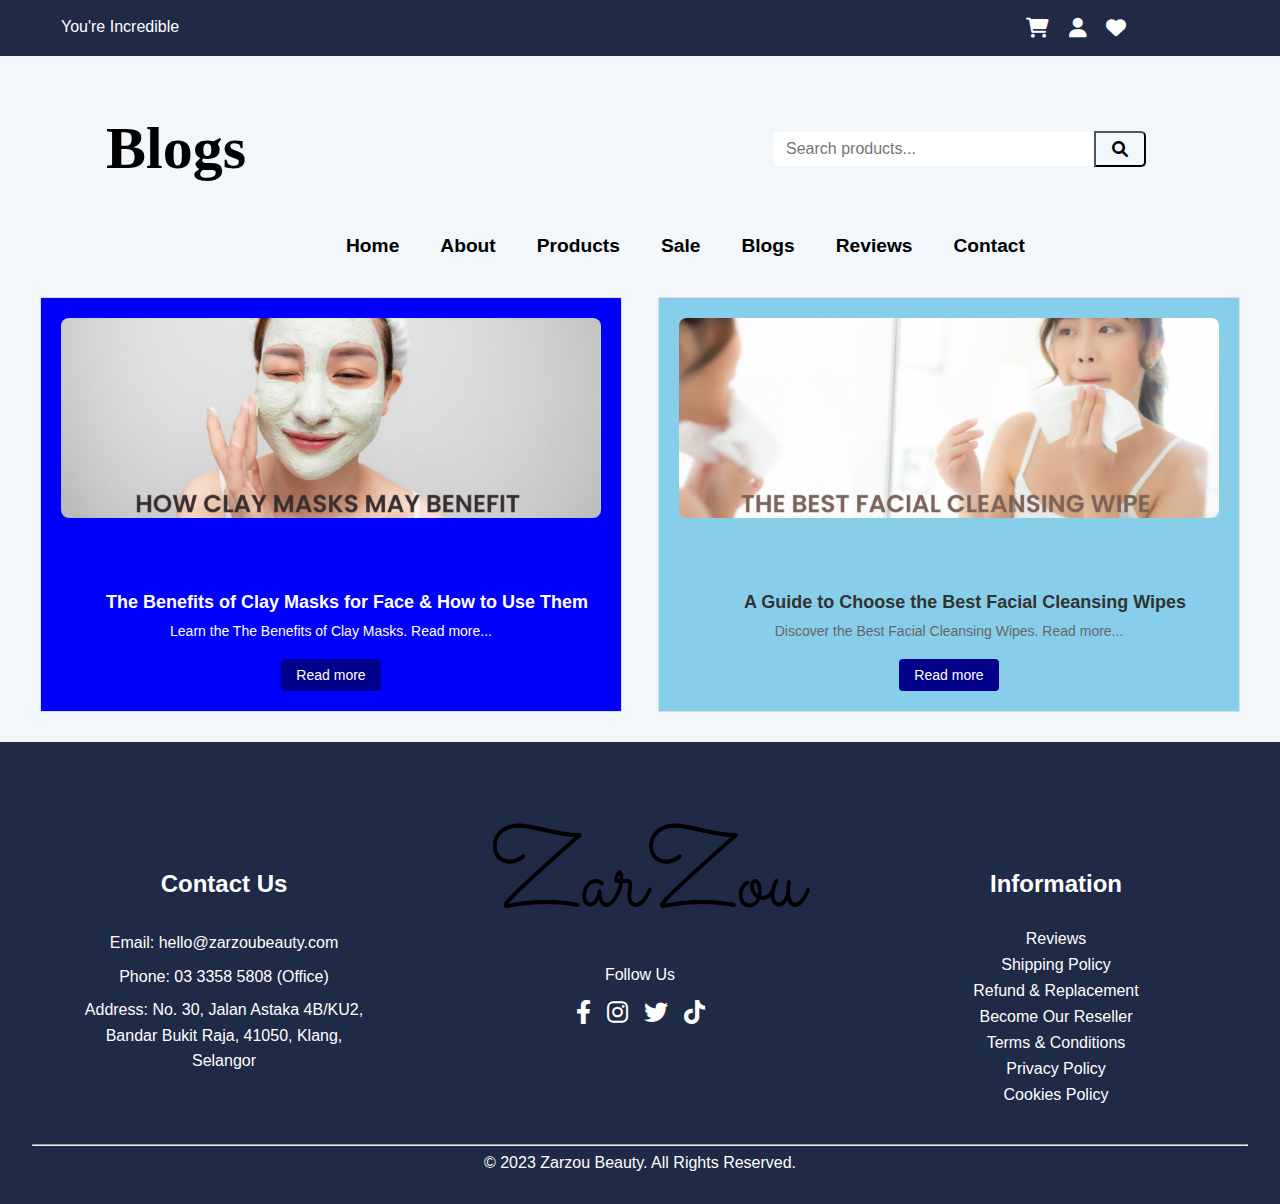
<file: blogs.html>
<html lang="en">
<head>
  <meta charset="UTF-8">
  <meta name="viewport" content="width=device-width, initial-scale=1.0">
  <title>Zarzou - Incredible Beauty</title>
  <link rel="stylesheet" href="styles.css">
  <link rel="stylesheet" href="https://cdnjs.cloudflare.com/ajax/libs/font-awesome/6.0.0-beta3/css/all.min.css">
</head>
<body>
    <header class="headers">
        <p style="color: white; margin-right: 52rem; margin-top: 0.5rem; margin-bottom: 0.5rem;">You're Incredible</p>
        <div class="header-icons">
          <a href="#" class="icon-link"><i class="fas fa-shopping-cart"></i></a>
          <a href="#" class="icon-link"><i class="fas fa-user"></i></a>
          <a href="#" class="icon-link"><i class="fas fa-heart"></i></a>
        </div>
      </header>
           
  <header class="header">
  
    <div class="logo">
      <h1>Blogs</h1>
    </div>

    
    <form class="search-form">
      <input type="text" placeholder="Search products...">
      <button type="submit"><i class="fas fa-search"></i></button>
    </form>
  </header>

  <nav class="navbar">
    <ul class="nav-links">
      <li><a href="index.html">Home</a></li>
      <li><a href="about.html">About</a></li>
      <li><a href="products.html">Products</a></li>
      <li><a href="sale.html">Sale</a></li>
      <li><a href="blogs.html">Blogs</a></li>
      <li><a href="reviews.html">Reviews</a></li>
      <li><a href="contact.html">Contact</a></li>
    </ul>
  </nav>



  <!-- Blog Section -->
  <section class="blog-section" >
    <div class="blog-box" style="background-color: blue;">
      <img src="images/w.jpg"alt="Blog Post 1">
      <h3 style="color: white;">The Benefits of Clay Masks for Face & How to Use Them</h3>
      <p style="color: white;">Learn the The Benefits of Clay Masks. Read more...</p>
      <a href="blog_post_1.html">Read more</a>
    </div>

    <div class="blog-box" style="background-color: skyblue">
      <img src="images/ww.png" alt="Blog Post 2">
      <h3>A Guide to Choose the Best Facial Cleansing Wipes</h3>
      <p>Discover the Best Facial Cleansing Wipes. Read more...</p>
      <a href="blog_post_2.html">Read more</a>
    </div>
  </section>
  


  <footer class="footer">
    <div class="footer-content">
      <div class="footer-section">
        <h4>Contact Us</h4>
        <p>Email: hello@zarzoubeauty.com</p>
        <p>Phone: 03 3358 5808 (Office)</p>
        <p>Address: No. 30, Jalan Astaka 4B/KU2, Bandar Bukit Raja, 41050, Klang, Selangor</p>
      </div>
      <div class="footer-section center-section">
      <img src="images/ZarZou-Logo.png" alt="" style="width: 20rem; height: 10rem;">
        <pq>Follow Us</pq>
        <div class="social-icons">
          <a href="#" class="icon-link"><i class="fab fa-facebook-f"></i></a>
          <a href="#" class="icon-link"><i class="fab fa-instagram"></i></a>
          <a href="#" class="icon-link"><i class="fab fa-twitter"></i></a>
          <a href="#" class="icon-link"><i class="fab fa-tiktok"></i></a>
        </div>
      </div>
      <div class="footer-section right-section">
        <h4>Information</h4>
        <ul>
          <li><a href="#reviews">Reviews</a></li>
          <li><a href="#shipping-policy">Shipping Policy</a></li>
          <li><a href="#refund-policy">Refund & Replacement</a></li>
          <li><a href="#reseller">Become Our Reseller</a></li>
          <li><a href="#terms">Terms & Conditions</a></li>
          <li><a href="#privacy-policy">Privacy Policy</a></li>
          <li><a href="#cookies-policy">Cookies Policy</a></li>
        </ul>
      </div>
    </div>
    <div class="footer-bottom">
      <hr> <!-- Horizontal line added -->
      <p3>© 2023 Zarzou Beauty. All Rights Reserved.</p>
    </div>
  </footer>
  

</body>
</html>
</file>
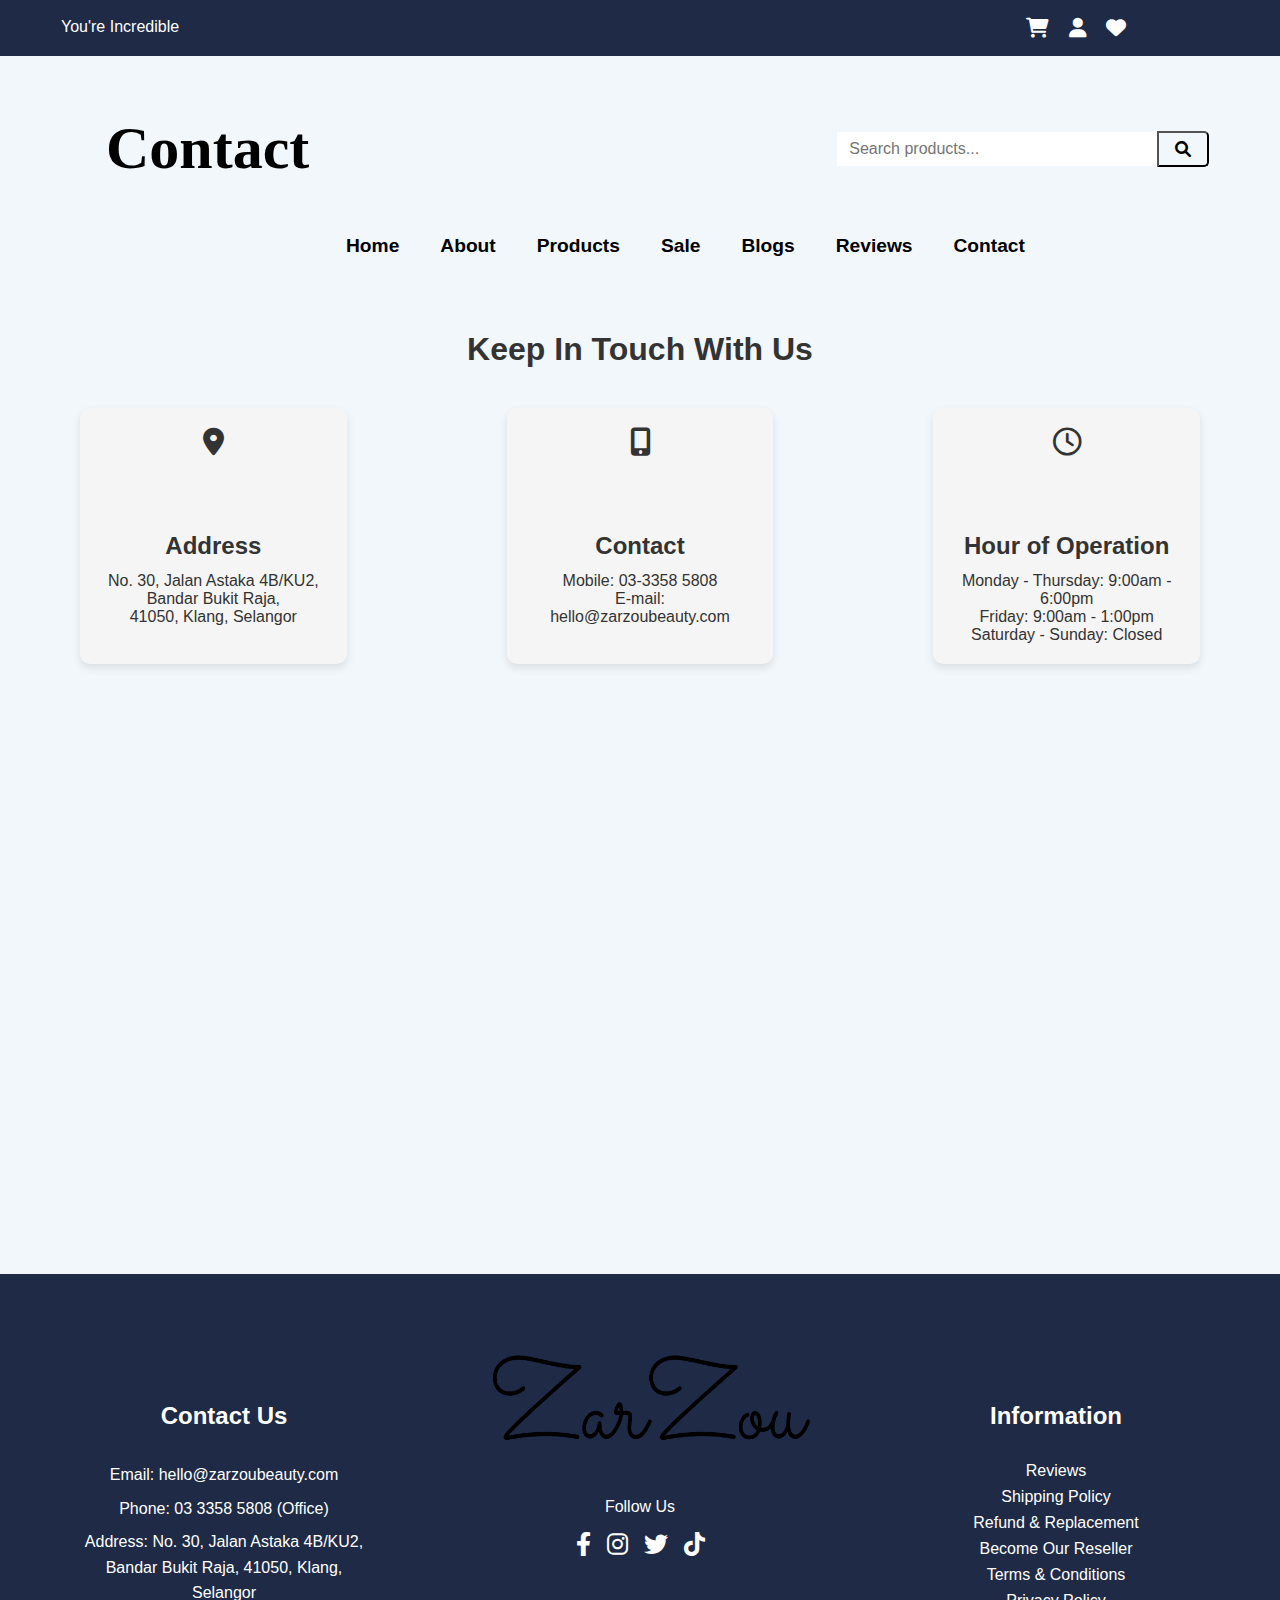
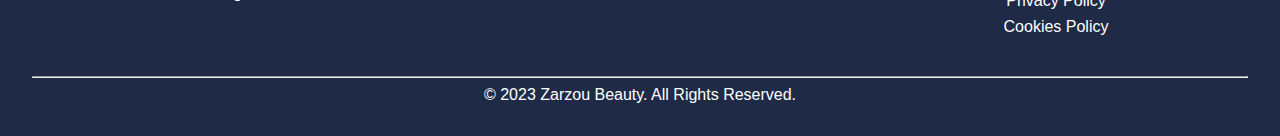
<file: contact.html>
<html lang="en">
<head>
  <meta charset="UTF-8">
  <meta name="viewport" content="width=device-width, initial-scale=1.0">
  <title>Zarzou - Incredible Beauty</title>
  <link rel="stylesheet" href="styles.css">
  <link rel="stylesheet" href="https://cdnjs.cloudflare.com/ajax/libs/font-awesome/6.0.0-beta3/css/all.min.css">
</head>
<body>
    <header class="headers">
        <p style="color: white; margin-right: 52rem; margin-top: 0.5rem; margin-bottom: 0.5rem;">You're Incredible</p>
        <div class="header-icons">
          <a href="#" class="icon-link"><i class="fas fa-shopping-cart"></i></a>
          <a href="#" class="icon-link"><i class="fas fa-user"></i></a>
          <a href="#" class="icon-link"><i class="fas fa-heart"></i></a>
        </div>
      </header>
           
  <header class="header">
  
    <div class="logo">
      <h1>Contact</h1>
    </div>

    
    <form class="search-form">
      <input type="text" placeholder="Search products...">
      <button type="submit"><i class="fas fa-search"></i></button>
    </form>
  </header>

  <nav class="navbar">
    <ul class="nav-links">
      <li><a href="index.html">Home</a></li>
      <li><a href="about.html">About</a></li>
      <li><a href="products.html">Products</a></li>
      <li><a href="sale.html">Sale</a></li>
      <li><a href="blogs.html">Blogs</a></li>
      <li><a href="reviews.html">Reviews</a></li>
      <li><a href="contact.html">Contact</a></li>
    </ul>
  </nav>

  <main>
    <section class="contact-section">
      <h2>Keep In Touch With Us</h2>

      <div class="contact-info">
        <div class="contact-item">
          <i class="fas fa-map-marker-alt"></i>
          <h3 style="margin-left: -2rem; line-height: 2rem;">Address</h3>
          <p>No. 30, Jalan Astaka 4B/KU2,<br> Bandar Bukit Raja,<br> 41050, Klang, Selangor</p>
        </div>

        <div class="contact-item">
          <i class="fas fa-mobile-alt"></i>
          <h3 style="margin-left: -2rem; line-height: 2rem; ">Contact</h3>
          <p>Mobile: 03-3358 5808<br>E-mail: hello@zarzoubeauty.com</p>
        </div>

        <div class="contact-item">
          <i class="far fa-clock"></i>
          <h3 style="margin-left: -2rem; line-height: 2rem;">Hour of Operation</h3>
          <p>Monday - Thursday: 9:00am - 6:00pm<br>Friday: 9:00am - 1:00pm<br>Saturday - Sunday: Closed</p>
        </div>
      </div>
    </section>
  </main>

  <iframe
src="https://www.google.com/maps/embed?pb=!1m18!1m12!1m3!1d36578.767815033454!2d101.42386625609483!3d3.0479030585725524!2m3!1f0!2f0!3f0!3m2!1i1024!2i768!4f13.1!3m3!1m2!1s0x31cc534c4ffe81cf%3A0xeb61f5772fd54514!2sKlang%2C%20Selangor!5e0!3m2!1sen!2smy!4v1690373765986!5m2!1sen!2smy" width="600" height="450" style="border:0; margin-top: 5rem; margin-left: 22rem; margin-right: 5rem; margin-bottom: 5rem;" allowfullscreen="" loading="lazy" referrerpolicy="no-referrer-when-downgrade"></iframe>


<footer class="footer">
  <div class="footer-content">
    <div class="footer-section">
      <h4>Contact Us</h4>
      <p>Email: hello@zarzoubeauty.com</p>
      <p>Phone: 03 3358 5808 (Office)</p>
      <p>Address: No. 30, Jalan Astaka 4B/KU2, Bandar Bukit Raja, 41050, Klang, Selangor</p>
    </div>
    <div class="footer-section center-section">
    <img src="images/ZarZou-Logo.png" alt="" style="width: 20rem; height: 10rem;">
      <pq>Follow Us</pq>
      <div class="social-icons">
        <a href="#" class="icon-link"><i class="fab fa-facebook-f"></i></a>
        <a href="#" class="icon-link"><i class="fab fa-instagram"></i></a>
        <a href="#" class="icon-link"><i class="fab fa-twitter"></i></a>
        <a href="#" class="icon-link"><i class="fab fa-tiktok"></i></a>
      </div>
    </div>
    <div class="footer-section right-section">
      <h4>Information</h4>
      <ul>
        <li><a href="#reviews">Reviews</a></li>
        <li><a href="#shipping-policy">Shipping Policy</a></li>
        <li><a href="#refund-policy">Refund & Replacement</a></li>
        <li><a href="#reseller">Become Our Reseller</a></li>
        <li><a href="#terms">Terms & Conditions</a></li>
        <li><a href="#privacy-policy">Privacy Policy</a></li>
        <li><a href="#cookies-policy">Cookies Policy</a></li>
      </ul>
    </div>
  </div>
  <div class="footer-bottom">
    <hr> <!-- Horizontal line added -->
    <p3>© 2023 Zarzou Beauty. All Rights Reserved.</p>
  </div>
</footer>


</body>
</html>
</file>
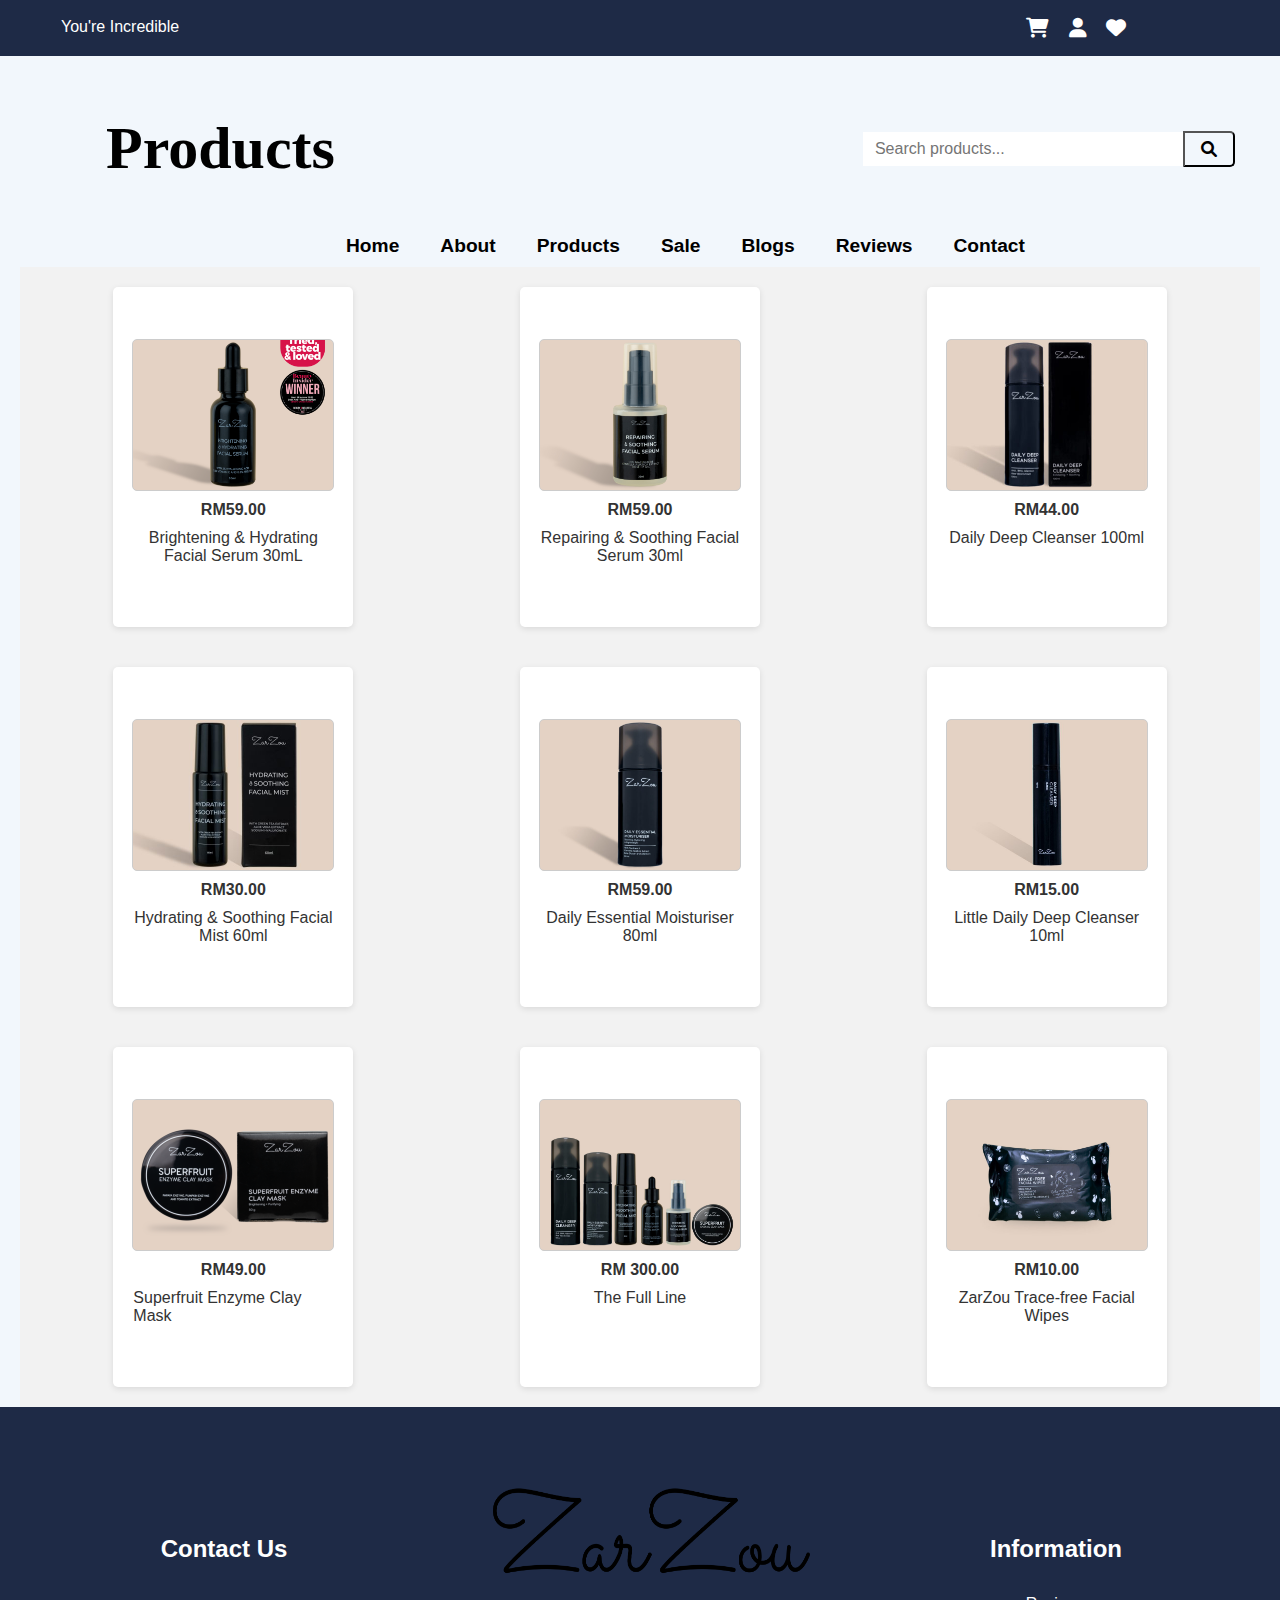
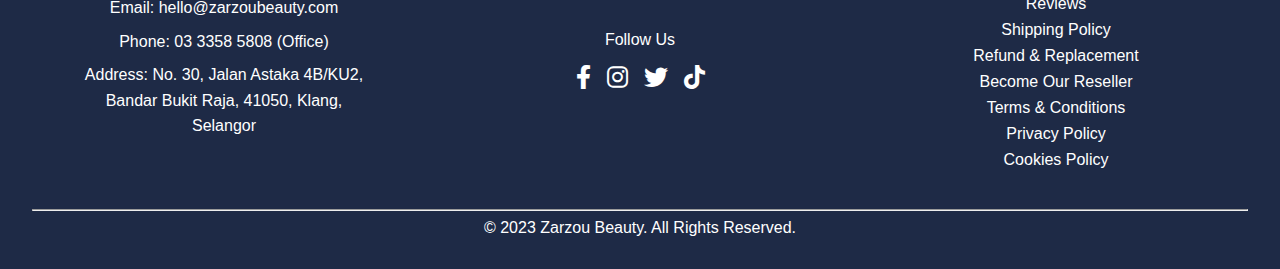
<file: products.html>
<html lang="en">
<head>
  <meta charset="UTF-8">
  <meta name="viewport" content="width=device-width, initial-scale=1.0">
  <title>Zarzou - Incredible Beauty</title>
  <link rel="stylesheet" href="styles.css">
  <link rel="stylesheet" href="https://cdnjs.cloudflare.com/ajax/libs/font-awesome/6.0.0-beta3/css/all.min.css">
</head>
<body>
    <header class="headers">
        <p style="color: white; margin-right: 52rem; margin-top: 0.5rem; margin-bottom: 0.5rem;">You're Incredible</p>
        <div class="header-icons">
          <a href="#" class="icon-link"><i class="fas fa-shopping-cart"></i></a>
          <a href="#" class="icon-link"><i class="fas fa-user"></i></a>
          <a href="#" class="icon-link"><i class="fas fa-heart"></i></a>
        </div>
      </header>
           
  <header class="header">
  
    <div class="logo">
      <h1>Products</h1>
    </div>

    
    <form class="search-form">
      <input type="text" placeholder="Search products...">
      <button type="submit"><i class="fas fa-search"></i></button>
    </form>
  </header>

  <nav class="navbar">
    <ul class="nav-links">
      <li><a href="index.html">Home</a></li>
      <li><a href="about.html">About</a></li>
      <li><a href="products.html">Products</a></li>
      <li><a href="sale.html">Sale</a></li>
      <li><a href="blogs.html">Blogs</a></li>
      <li><a href="reviews.html">Reviews</a></li>
      <li><a href="contact.html">Contact</a></li>
    </ul>
  </nav>

      <section class="product-grid1">
          <div class="item">
              <div class="item-image" style="background-image: url('images/bhs.png'); margin-top: 2rem;"></div>
              <p class="item-text"><strong>RM59.00</strong> </p>
              <p class="item-text">Brightening & Hydrating Facial Serum 30mL</p>
            </div>
          </div>
          <div class="item">
              <div class="item-image" style="background-image: url('images/serum.png'); margin-top: 2rem;"></div>
              <p class="item-text"><strong>RM59.00</strong> </p>
              <p class="item-text">Repairing & Soothing Facial Serum 30ml</p>
          </div>
          <div class="item">
            <div class="item-image" style="background-image: url('images/cleanser.jpg'); margin-top: 2rem;"></div>
            <p class="item-text"><strong>RM44.00</strong> </p>
            <p class="item-text">Daily Deep Cleanser 100ml</p>
        </div>
      </section>

        <section class="product-grid2">
        <div class="item">
            <div class="item-image" style="background-image: url('images/mist.jpg'); margin-top: 2rem;"></div>
            <p class="item-text"><strong>RM30.00</strong> </p>
            <p class="item-text">Hydrating & Soothing Facial Mist 60ml</p>
        </div>
        <div class="item">
            <div class="item-image" style="background-image: url('images/DEM.jpg'); margin-top: 2rem;"></div>
            <p class="item-text"><strong>RM59.00</strong> </p>
            <p class="item-text">Daily Essential Moisturiser 80ml </p>
        </div>
        <div class="item">
          <div class="item-image" style="background-image: url('images/ddc.jpg'); margin-top: 2rem;"></div>
          <p class="item-text"><strong>RM15.00</strong> </p>
          <p class="item-text">Little Daily Deep Cleanser 10ml</p>
      </div>
        </section>

        <section class="product-grid3">
            <div class="item">
                <div class="item-image" style="background-image: url('images/sem.png'); margin-top: 2rem;"></div>
                <p class="item-text"><strong>RM49.00</strong> </p>
                <p class="item-text"></p>Superfruit Enzyme Clay Mask</p>
            </div>
            <div class="item">
                <div class="item-image" style="background-image: url('images/f.jpg'); margin-top: 2rem;"></div>
                <p class="item-text"><strong>RM 300.00</strong> </p>
                <p class="item-text">The Full Line</p>
            </div>
            <div class="item">
              <div class="item-image" style="background-image: url('images/wipes.png'); margin-top: 2rem;"></div>
              <p class="item-text"><strong>RM10.00</strong> </p>
              <p class="item-text"> ZarZou Trace-free Facial Wipes</p>
          </div>
            </section>


            <footer class="footer">
              <div class="footer-content">
                <div class="footer-section">
                  <h4>Contact Us</h4>
                  <p>Email: hello@zarzoubeauty.com</p>
                  <p>Phone: 03 3358 5808 (Office)</p>
                  <p>Address: No. 30, Jalan Astaka 4B/KU2, Bandar Bukit Raja, 41050, Klang, Selangor</p>
                </div>
                <div class="footer-section center-section">
                <img src="images/ZarZou-Logo.png" alt="" style="width: 20rem; height: 10rem;">
                  <pq>Follow Us</pq>
                  <div class="social-icons">
                    <a href="#" class="icon-link"><i class="fab fa-facebook-f"></i></a>
                    <a href="#" class="icon-link"><i class="fab fa-instagram"></i></a>
                    <a href="#" class="icon-link"><i class="fab fa-twitter"></i></a>
                    <a href="#" class="icon-link"><i class="fab fa-tiktok"></i></a>
                  </div>
                </div>
                <div class="footer-section right-section">
                  <h4>Information</h4>
                  <ul>
                    <li><a href="#reviews">Reviews</a></li>
                    <li><a href="#shipping-policy">Shipping Policy</a></li>
                    <li><a href="#refund-policy">Refund & Replacement</a></li>
                    <li><a href="#reseller">Become Our Reseller</a></li>
                    <li><a href="#terms">Terms & Conditions</a></li>
                    <li><a href="#privacy-policy">Privacy Policy</a></li>
                    <li><a href="#cookies-policy">Cookies Policy</a></li>
                  </ul>
                </div>
              </div>
              <div class="footer-bottom">
                <hr> <!-- Horizontal line added -->
                <p3>© 2023 Zarzou Beauty. All Rights Reserved.</p>
              </div>
            </footer>
            
        
      </body>
      </html>
</file>
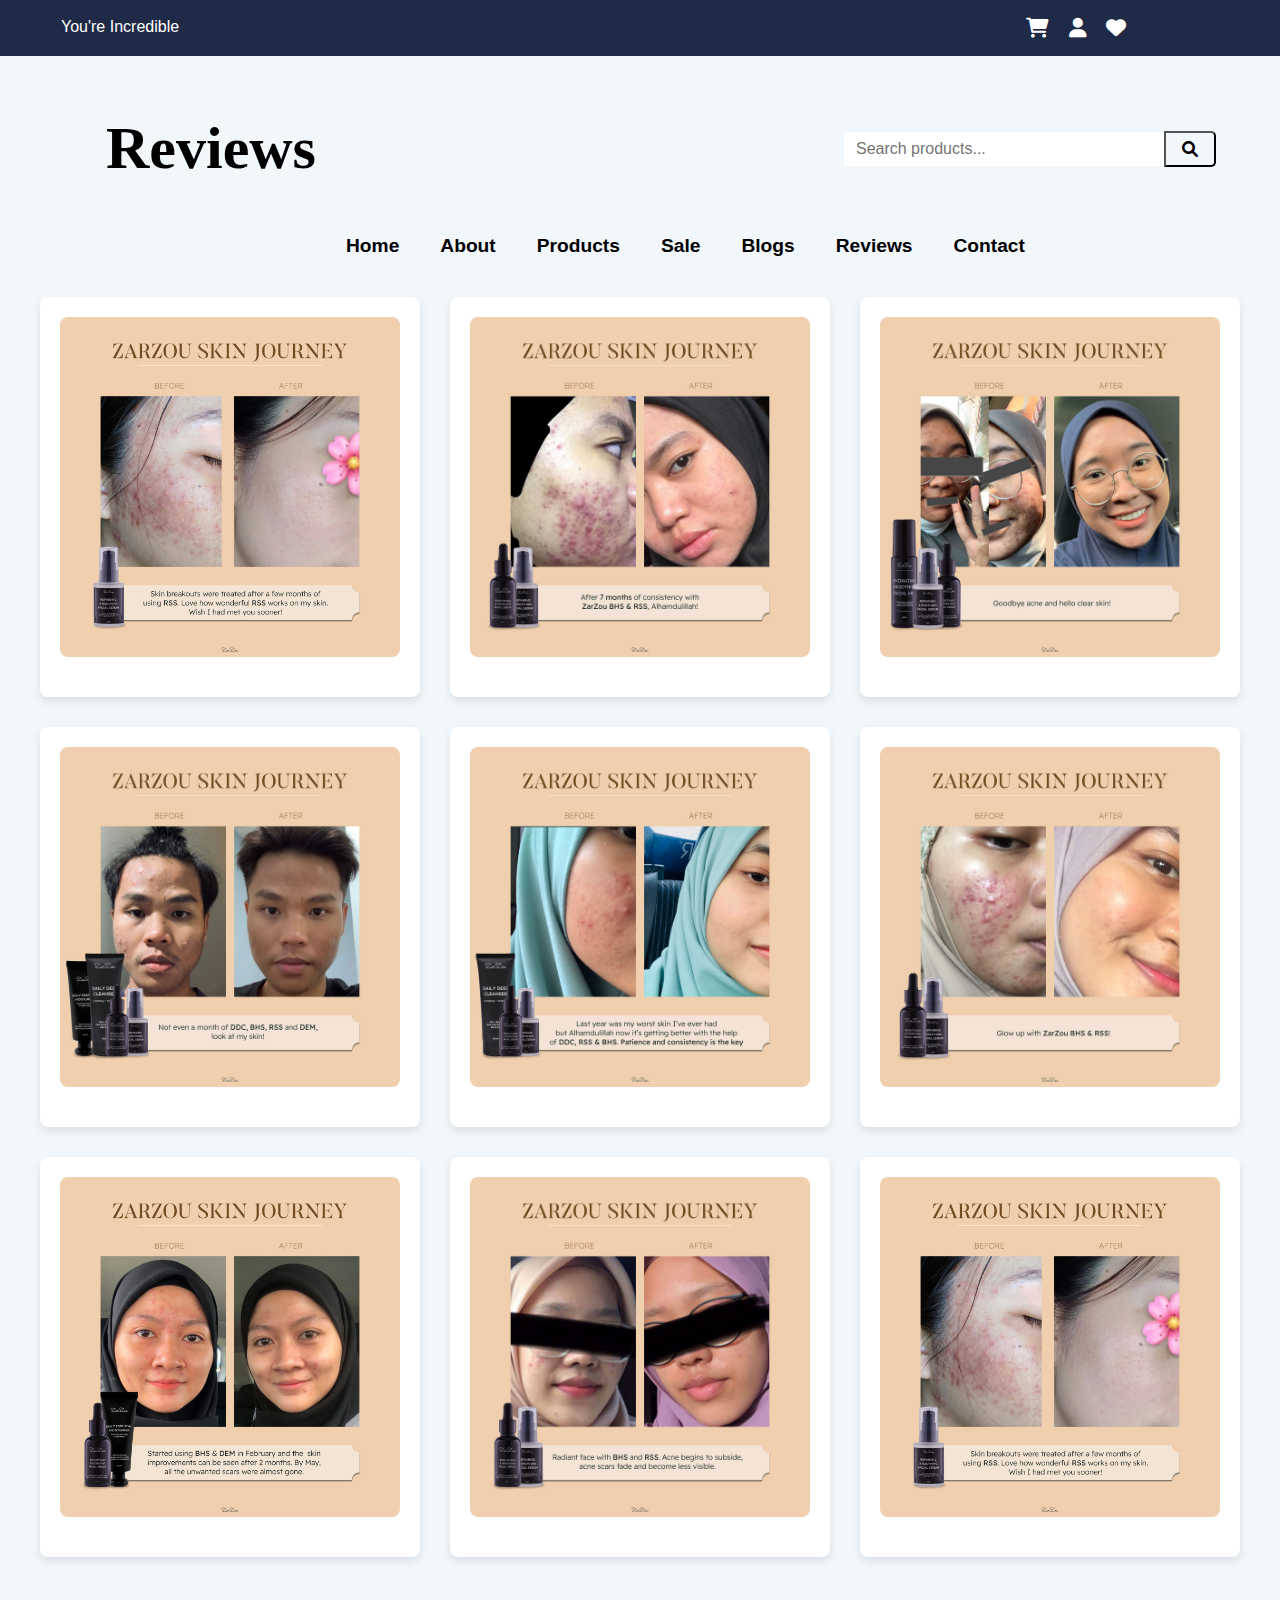
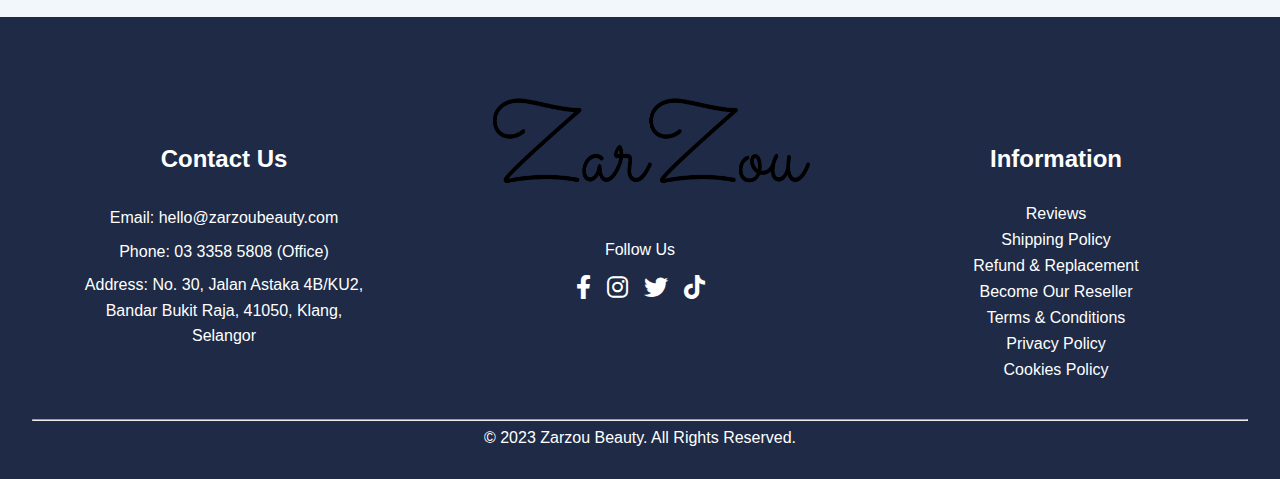
<file: reviews.html>
<html lang="en">
<head>
  <meta charset="UTF-8">
  <meta name="viewport" content="width=device-width, initial-scale=1.0">
  <title>Zarzou - Incredible Beauty</title>
  <link rel="stylesheet" href="styles.css">
  <link rel="stylesheet" href="https://cdnjs.cloudflare.com/ajax/libs/font-awesome/6.0.0-beta3/css/all.min.css">
</head>
<body>
    <header class="headers">
        <p style="color: white; margin-right: 52rem; margin-top: 0.5rem; margin-bottom: 0.5rem;">You're Incredible</p>
        <div class="header-icons">
          <a href="#" class="icon-link"><i class="fas fa-shopping-cart"></i></a>
          <a href="#" class="icon-link"><i class="fas fa-user"></i></a>
          <a href="#" class="icon-link"><i class="fas fa-heart"></i></a>
        </div>
      </header>
           
  <header class="header">
  
    <div class="logo">
      <h1>Reviews</h1>
    </div>

    
    <form class="search-form">
      <input type="text" placeholder="Search products...">
      <button type="submit"><i class="fas fa-search"></i></button>
    </form>
  </header>

  <nav class="navbar">
    <ul class="nav-links">
      <li><a href="index.html">Home</a></li>
      <li><a href="about.html">About</a></li>
      <li><a href="products.html">Products</a></li>
      <li><a href="sale.html">Sale</a></li>
      <li><a href="blogs.html">Blogs</a></li>
      <li><a href="reviews.html">Reviews</a></li>
      <li><a href="contact.html">Contact</a></li>
    </ul>
  </nav>

<body>
  <div class="benefits-container">
    <div class="benefit-row">
      <div class="benefit-card">
        <img src="images/j1.jpg" alt="Skincare Image 1">

      </div>
      <div class="benefit-card">
        <img src="images/j2.jpg" alt="Skincare Image 2">
  
      </div>
      <div class="benefit-card">
        <img src="images/j3.jpg" alt="Skincare Image 3">
      </div>
      
    <div class="benefit-card">
        <img src="images/j4.jpg" alt="Skincare Image 4">
      </div>
      <div class="benefit-card">
        <img src="images/j5.jpg" alt="Skincare Image 5">
      </div>
      <div class="benefit-card">
        <img src="images/j6.jpg" alt="Skincare Image 6">
      </div>
      <div class="benefit-card">
        <img src="images/j7.jpg" alt="Skincare Image 7">
      </div>
      <div class="benefit-card">
        <img src="images/j8.jpg" alt="Skincare Image 8">
      </div>
      <div class="benefit-card">
        <img src="images/j9.jpg" alt="Skincare Image 9">
      </div>
    </div>
  </div>
</body>
    
      <footer class="footer">
        <div class="footer-content">
          <div class="footer-section">
            <h4>Contact Us</h4>
            <p>Email: hello@zarzoubeauty.com</p>
            <p>Phone: 03 3358 5808 (Office)</p>
            <p>Address: No. 30, Jalan Astaka 4B/KU2, Bandar Bukit Raja, 41050, Klang, Selangor</p>
          </div>
          <div class="footer-section center-section">
          <img src="images/ZarZou-Logo.png" alt="" style="width: 20rem; height: 10rem;">
            <pq>Follow Us</pq>
            <div class="social-icons">
              <a href="#" class="icon-link"><i class="fab fa-facebook-f"></i></a>
              <a href="#" class="icon-link"><i class="fab fa-instagram"></i></a>
              <a href="#" class="icon-link"><i class="fab fa-twitter"></i></a>
              <a href="#" class="icon-link"><i class="fab fa-tiktok"></i></a>
            </div>
          </div>
          <div class="footer-section right-section">
            <h4>Information</h4>
            <ul>
              <li><a href="#reviews">Reviews</a></li>
              <li><a href="#shipping-policy">Shipping Policy</a></li>
              <li><a href="#refund-policy">Refund & Replacement</a></li>
              <li><a href="#reseller">Become Our Reseller</a></li>
              <li><a href="#terms">Terms & Conditions</a></li>
              <li><a href="#privacy-policy">Privacy Policy</a></li>
              <li><a href="#cookies-policy">Cookies Policy</a></li>
            </ul>
          </div>
        </div>
        <div class="footer-bottom">
          <hr> <!-- Horizontal line added -->
          <p3>© 2023 Zarzou Beauty. All Rights Reserved.</p>
        </div>
      </footer>
      
  
</html>
</file>
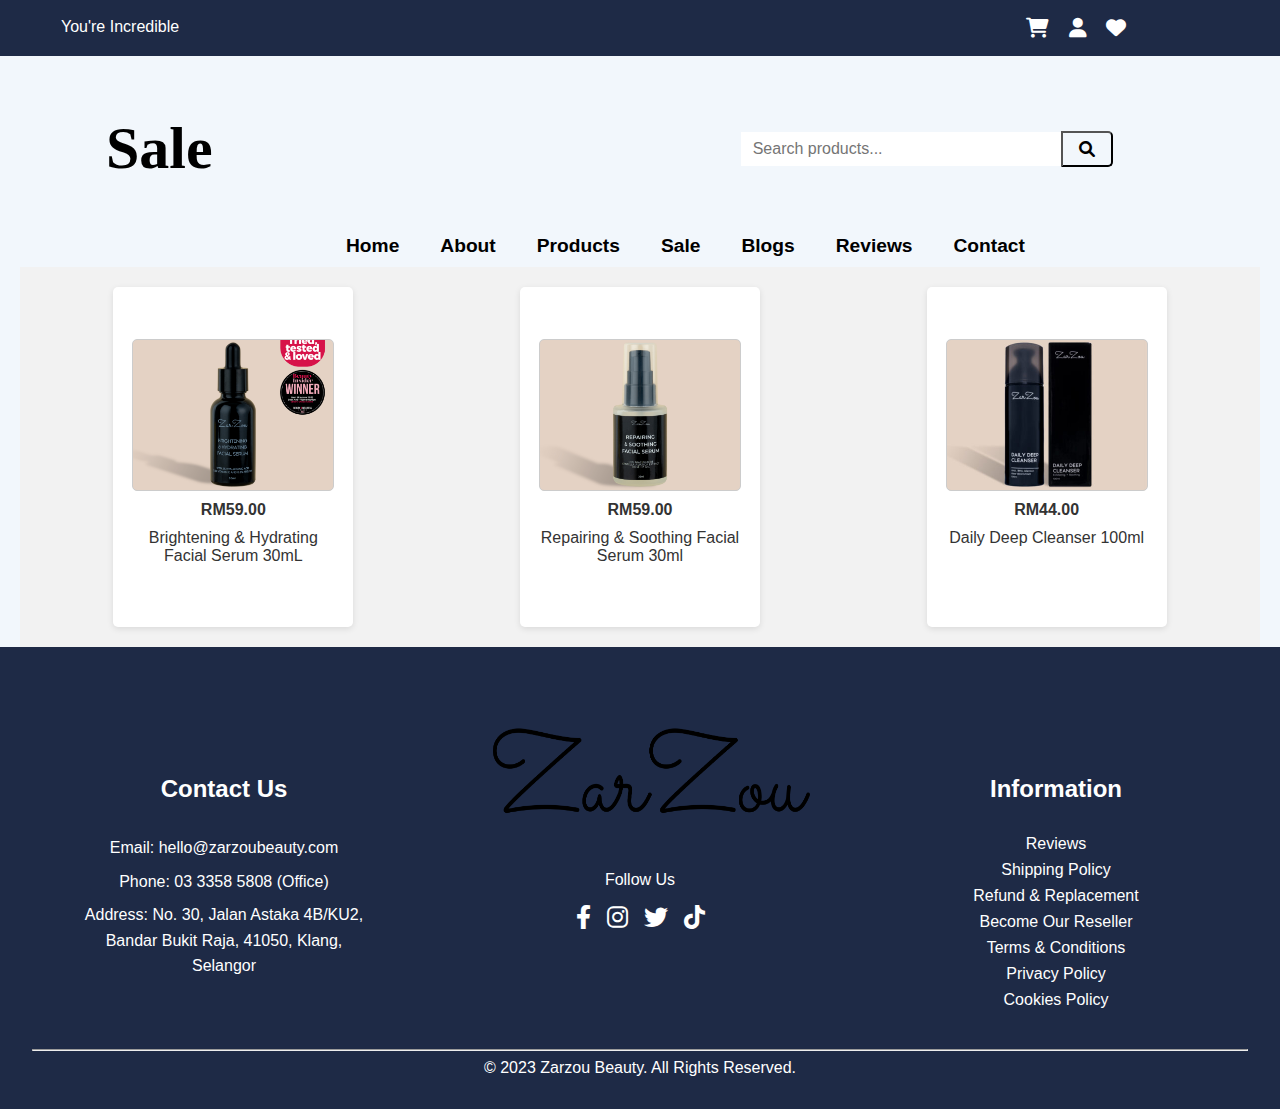
<file: sale.html>
<html lang="en">
<head>
  <meta charset="UTF-8">
  <meta name="viewport" content="width=device-width, initial-scale=1.0">
  <title>Zarzou - Incredible Beauty</title>
  <link rel="stylesheet" href="styles.css">
  <link rel="stylesheet" href="https://cdnjs.cloudflare.com/ajax/libs/font-awesome/6.0.0-beta3/css/all.min.css">
</head>
<body>
    <header class="headers">
        <p style="color: white; margin-right: 52rem; margin-top: 0.5rem; margin-bottom: 0.5rem;">You're Incredible</p>
        <div class="header-icons">
          <a href="#" class="icon-link"><i class="fas fa-shopping-cart"></i></a>
          <a href="#" class="icon-link"><i class="fas fa-user"></i></a>
          <a href="#" class="icon-link"><i class="fas fa-heart"></i></a>
        </div>
      </header>
           
  <header class="header">
  
    <div class="logo">
      <h1>Sale</h1>
    </div>

    
    <form class="search-form">
      <input type="text" placeholder="Search products...">
      <button type="submit"><i class="fas fa-search"></i></button>
    </form>
  </header>

  <nav class="navbar">
    <ul class="nav-links">
      <li><a href="index.html">Home</a></li>
      <li><a href="about.html">About</a></li>
      <li><a href="products.html">Products</a></li>
      <li><a href="sale.html">Sale</a></li>
      <li><a href="blogs.html">Blogs</a></li>
      <li><a href="reviews.html">Reviews</a></li>
      <li><a href="contact.html">Contact</a></li>
    </ul>
  </nav>

      <section class="product-grid1">
          <div class="item">
              <div class="item-image" style="background-image: url('images/bhs.png'); margin-top: 2rem;"></div>
              <p class="item-text"><strong>RM59.00</strong> </p>
              <p class="item-text">Brightening & Hydrating Facial Serum 30mL</p>
            </div>
          </div>
          <div class="item">
              <div class="item-image" style="background-image: url('images/serum.png'); margin-top: 2rem;"></div>
              <p class="item-text"><strong>RM59.00</strong> </p>
              <p class="item-text">Repairing & Soothing Facial Serum 30ml</p>
          </div>
          <div class="item">
            <div class="item-image" style="background-image: url('images/cleanser.jpg'); margin-top: 2rem;"></div>
            <p class="item-text"><strong>RM44.00</strong> </p>
            <p class="item-text">Daily Deep Cleanser 100ml</p>
        </div>
      </section>

      <footer class="footer">
        <div class="footer-content">
          <div class="footer-section">
            <h4>Contact Us</h4>
            <p>Email: hello@zarzoubeauty.com</p>
            <p>Phone: 03 3358 5808 (Office)</p>
            <p>Address: No. 30, Jalan Astaka 4B/KU2, Bandar Bukit Raja, 41050, Klang, Selangor</p>
          </div>
          <div class="footer-section center-section">
          <img src="images/ZarZou-Logo.png" alt="" style="width: 20rem; height: 10rem;">
            <pq>Follow Us</pq>
            <div class="social-icons">
              <a href="#" class="icon-link"><i class="fab fa-facebook-f"></i></a>
              <a href="#" class="icon-link"><i class="fab fa-instagram"></i></a>
              <a href="#" class="icon-link"><i class="fab fa-twitter"></i></a>
              <a href="#" class="icon-link"><i class="fab fa-tiktok"></i></a>
            </div>
          </div>
          <div class="footer-section right-section">
            <h4>Information</h4>
            <ul>
              <li><a href="#reviews">Reviews</a></li>
              <li><a href="#shipping-policy">Shipping Policy</a></li>
              <li><a href="#refund-policy">Refund & Replacement</a></li>
              <li><a href="#reseller">Become Our Reseller</a></li>
              <li><a href="#terms">Terms & Conditions</a></li>
              <li><a href="#privacy-policy">Privacy Policy</a></li>
              <li><a href="#cookies-policy">Cookies Policy</a></li>
            </ul>
          </div>
        </div>
        <div class="footer-bottom">
          <hr> <!-- Horizontal line added -->
          <p3>© 2023 Zarzou Beauty. All Rights Reserved.</p>
        </div>
      </footer>
      
  
</body>
</html>
</file>
<file: styles.css>
body, h1, h2, p, ul, li {
    margin: 0;
    padding: 0;
  }
  
  h2 {
    margin-top: 4rem;
    font-size: 2rem;
    text-align: center;
  }

  h3 {
    margin-top: 4rem;
    font-size: 2rem;
    text-align: center;
    margin-right: -2rem;
  }

  h4 {
    margin-top: 4rem;
    font-size: 1.5rem;
    text-align: center;
  }
  
  body {
    font-family: Arial, sans-serif;
    color: #333;
    background-color: #f2f7fc;
  }
  
  /* Header styles */
  .header {
    background-color: transparent;
    color: black;
    display: flex;
    padding: 10px;
  }
  
  .headers {
    background-color: #1e2a46;
    padding: 10px;
    display: flex;
    justify-content: flex-end;
  }
  
  .header-icons {
    margin-right: 9rem;
  }
  
  .header-icons .icon-link {
    display: inline-block;
    margin-left: 15px;
    font-size: 20px;
    color: white;
    text-decoration: none;
    margin-top: 0.5rem;
    margin-bottom: 0.5rem;
  }
  
  /* Logo styles */
  .logo h1 {
    font-size: 60px;
    margin-right: 50rem;
    margin-top: 3rem;
    margin-left: 6rem;
    font-family: Georgia, 'Times New Roman', Times, serif;
  }
  
  /* Search Bar styles */
  .search-form {
    display: flex;
    align-items: center;
  }
  
  .search-form input {
    padding: 8px 12px;
    border: none;
    font-size: 16px;
    margin-top: 4rem;
    margin-left: -17rem;
    width: 20rem;
  }
  
  .search-form button {
    padding: 8px 16px;
    background-color: transparent;
    color: black;
    border-color: black;
    border-radius: 0 5px 5px 0;
    cursor: pointer;
    font-size: 16px;
    margin-top: 4rem;
  }
  

/* Navbar styles */
.navbar {
    background-color: transparent;
    color: black;
    padding: 10px;
    margin-left: 20rem;
    margin-top: 2rem;
  }
  
  .navbar ul {
    list-style: none;
    display: flex;
  }
  
  .navbar li {
    margin-right: 25px;
  }
  
  .navbar a {
    text-decoration: none;
    color: black;
    font-weight: bold;
    transition: color 0.3s ease;
    text-align: center;
    margin-left: 1rem;
    font-size: 1.2rem;
  }
  
  .navbar a {
    border-bottom: 2px solid transparent;
    transition: border-bottom 0.3s ease;
  }
  
  .navbar a:hover {
    border-bottom: 2px solid skyblue; 
  }
  
  
 /* Slider styles */
.slider {
    position: relative;
    overflow: hidden;
    width: 70rem;
    margin: 0 auto;
  }
  
  .slides {
    display: flex;
    animation: slideAnimation 9s infinite; 
  }
  
  @keyframes slideAnimation {
    0% {
      transform: translateX(0);
    }
    33.33% {
      transform: translateX(-100%);
    }
    66.67% {
      transform: translateX(-200%);
    }
  }
  
  .slide {
    flex: 0 0 100%;
  }
  
  .slide img {
    width: 100%;
    height: 100%;
    object-fit: cover; 
  }
  
  input[type="radio"] {
    position: absolute;
    visibility: hidden;
  }
  
  .navigation {
    position: absolute;
    bottom: 20px;
    left: 50%;
    transform: translateX(-50%);
    display: flex;
    gap: 10px;
    z-index: 10; 
  }
  
  label {
    cursor: pointer;
    display: inline-block;
    height: 10px;
    width: 10px;
    border-radius: 50%;
    background-color: #bbb; 
    transition: background-color 0.3s ease; 
  }
  
  input[type="radio"]:checked + label {
    background-color: #1e2a46; 
  }
  

  /* Image section */
  .image-section {
    text-align: center;
    padding: 2rem;
  }
  
  .section-title {
    font-family: Georgia, 'Times New Roman', Times, serif;
    font-size: 2.5rem;
    margin-bottom: 2rem;
    color: #333;
  }
  
  .image-container {
    display: flex;
    justify-content: space-evenly;
    flex-wrap: wrap;
    gap: 2rem;
  }
  
  .product {
    max-width: 18rem;
    padding: 1rem;
    border: 1px solid #ccc;
    border-radius: 5px;
    background-color: #fff;
    box-shadow: 0 2px 4px rgba(0, 0, 0, 0.1);
    text-align: center;
  }
  
  .product img {
    width: 100%;
    max-height: 15rem;
    object-fit: cover;
    margin-bottom: 1rem;
  }
  
  .product h4 {
    font-size: 1.2rem;
    margin-bottom: 0.5rem;
    color: #333;
  }
  
  .product p {
    font-size: 1rem;
    color: #666;
    margin-bottom: 1rem;
  }
  
  .product:hover {
    box-shadow: 0 4px 8px rgba(0, 0, 0, 0.1);
  }
  
  .image-container img:hover {
    box-shadow: 0 15px 30px gray;
    transform: translateY(-10px) rotateX(15deg);
  }
  
  @media (hover: none) {
    .image-container img:hover {
      box-shadow: none;
      transform: none;
    }
  }

/* Boxes Section */
.boxes-section {
    text-align: center;
  }
  
  .container {
    display: flex;
    justify-content: space-between;
    margin-top: 1rem;
    flex-wrap: wrap;
  }
  
  .box {
    flex: 1;
    padding: 20px;
    border: 1px solid #ccc;
    background-color: #1e2a46; 
    margin-bottom: 5rem;
    margin-right: 5rem;
    margin-left: 5rem;
    margin-top: 2rem;
    display: flex;
    flex-direction: column;
    align-items: center;
  }
  
  
  .box img {
    width: 400px;
    height: 400px;
    border-radius: 5px; 
    object-fit: cover;
    margin-top: 2rem;
    margin-bottom: 2rem;
  }
  
  .box p {
    font-size: 1rem;
    line-height: 1.5;
    color: skyblue; 
  }
  
  .box p:last-child {
    margin-bottom: 0;
    font-style: italic;
  }
  
  /* Add hover effect */
  .box:hover {
    background-color: skyblue; 
    color: #1e2a46; 
  }
  
  .box:hover h3 {
    color: #1e2a46; 
  }
  
  .box:hover p {
    color: #1e2a46; 
  }
  
  .box:hover img {
    border: 3px solid #1e2a46; 
  }
  
  .box:hover p:last-child {
    font-style: normal;
  }  
  
  
  /* Footer */
  .footer {
    background-color: #1e2a46;
    color: #fff;
    padding: 2rem;
    text-align: center;
  }
  
  .footer-content {
    display: flex;
    justify-content: space-around;
    flex-wrap: wrap;
    gap: 2rem;
    margin-top: 2rem;
  }
  
  .footer-section {
    flex: 1;
    max-width: 300px;
  }
  
  .footer-section h3 {
    font-size: 1.5rem;
    margin-bottom: 1rem;
    color: #fff;
  }
  
  .footer-section p {
    line-height: 1.6;
    margin-bottom: 0.5rem;
    color: #fff;
  }
  
  .footer-section ul {
    list-style: none;
    padding-left: 0;
  }
  
  .footer-section li {
    margin-bottom: 0.5rem;
  }
  
  .footer-section a {
    color: #fff;
    text-decoration: none;
  }
  
  .footer-section a:hover {
    text-decoration: underline;
  }
  
  .social-icons {
    display: flex;
    justify-content: center;
    gap: 1rem;
    margin-bottom: 1rem;
    margin-top: 1rem;
  }
  
  .social-icons a {
    color: #fff;
    font-size: 1.5rem;
  }
  
  .footer-bottom {
    margin-top: 2rem;
  }
  
  .footer-bottom p {
    font-size: 0.9rem;
    margin-bottom: 0.5rem;
    color: #fff;
  }
  
  .footer-bottom p:last-child {
    margin-bottom: 0;
  }
  
  /* About */

  .about-section {
    padding: 40px;
    display: flex;
    justify-content: center;
    align-items: center;
}

.about-content {
    max-width: 800px;
}

.about-image {
    float: right;
    width: 500px;
    height: 600px;
    margin-top: -5rem;
    margin-right: -10rem;
    margin-left: 5rem;
}

.feature-section {
    padding: 40px;
    background-color: #f2f2f2;
    display: flex;
    justify-content: center;
    align-items: center;
}

.feature-content {
    max-width: 800px;
    display: flex;
    justify-content: space-between;
}

.feature-text {
    width: 65%;
}

h5 {
    font-size: 40px;
    margin-bottom: 10px;
    margin-top: 5rem;
    line-height: 5rem;
    margin-left: -25rem;
}

h6 {
    font-size: 40px;
    margin-bottom: 10px;
    margin-top: 5rem;
    line-height: 5rem;
    margin-left: -0.1rem;
}

p1{
  line-height: 2rem;
  text-align: justify;
  margin-block-start: 10rem;
}

.a-image {
  float: right;
  width: 500px;
  height: 600px;
  margin-top: 5rem;
  margin-right: 5rem;
  margin-left: -10rem;
}

pp{
    line-height: 2rem;
    text-align: justify;
  }

 /* Product grid styles */
.product-grid1,
.product-grid2,
.product-grid3 {
  display: grid;
  grid-template-columns: repeat(auto-fit, minmax(200px, 1fr));
  grid-gap: 20px;
  max-width: 1200px;
  margin: 0 auto;
  padding: 20px;
  background-color: #f2f2f2;
  justify-items: center;
}

.item {
  width: 200px; 
  height: 300px; 
  display: flex;
  flex-direction: column;
  align-items: center;
  padding: 20px;
  background-color: #fff;
  border-radius: 5px;
  box-shadow: 0 2px 6px rgba(0, 0, 0, 0.1);
  transition: transform 0.3s ease, box-shadow 0.3s ease;
}

.item-image {
  width: 100%;
  height: 150px; 
  background-size: cover;
  background-position: center;
  background-repeat: no-repeat;
  border: 1px solid #ccc;
  border-radius: 5px;
}

.item:hover {
  transform: translateY(-5px); 
  box-shadow: 0 4px 12px rgba(0, 0, 0, 0.2);
}

/* Keyframes for the pulse animation */
@keyframes pulse {
  0% {
    transform: scale(1);
  }
  50% {
    transform: scale(1.1);
  }
  100% {
    transform: scale(1);
  }
}

.item-text {
  margin-top: 10px;
  text-align: center;
}
 

/* blogs */

.blog-section {
    display: flex;
    justify-content: space-between;
    margin: 30px auto;
    max-width: 1200px;
  }
  
  .blog-box {
    width: 45%;
    border: 1px solid #ddd;
    padding: 20px;
    text-align: center;
  }
  
  .blog-box img {
    width: 100%;
    max-height: 200px;
    object-fit: cover;
    border-radius: 8px;
    margin-bottom: 10px;
  }
  
  .blog-box h3 {
    font-size: 18px;
    margin-bottom: 10px;
  }
  
  .blog-box p {
    font-size: 14px;
    color: #666;
    margin-bottom: 20px;
  }
  
  .blog-box a {
    display: inline-block;
    background-color: darkblue;
    color: #fff;
    text-decoration: none;
    padding: 8px 15px;
    border-radius: 4px;
    font-size: 14px;
  }
  
  .blog-box a:hover {
    background-color: skyblue;
  }
  
  /* reviews */
 
  .benefits-container {
    max-width: 1200px;
    margin: 0 auto;
    padding: 30px;
  }
  
  .benefit-row {
    display: grid;
    grid-template-columns: repeat(3, 1fr);
    grid-gap: 30px;
    margin-bottom: 30px;
  }
  
  .benefit-card {
    background-color: #fff;
    border-radius: 8px;
    box-shadow: 0 4px 8px rgba(0, 0, 0, 0.1);
    padding: 20px;
    text-align: center;
    overflow: hidden; 
  }
  
  .benefit-card img {
    width: 100%;
    border-radius: 8px;
    margin-bottom: 20px;
    transition: transform 0.3s ease; 
  }
  
  .benefit-card img:hover {
    transform: scale(1.1); 
  }
  
  .benefit-card h3 {
    font-size: 24px;
    margin-bottom: 10px;
  }
  
  .benefit-card p {
    font-size: 16px;
  }
  
  /* contact */

  .contact-info {
    display: flex;
    flex-wrap: wrap;
    justify-content: space-between;
    margin-top: 40px;
  }
  
  .contact-item {
    flex: 1;
    max-width: 300px;
    text-align: center;
    padding: 20px;
    background-color: #f5f5f5;
    border-radius: 10px;
    box-shadow: 0 4px 8px rgba(0, 0, 0, 0.1);
    margin-right: 5rem;
    margin-left: 5rem;
    transition: transform 0.3s ease, box-shadow 0.3s ease;
  }
  
  /* Apply hover styles */
  .contact-item:hover {
    transform: scale(1.05);
    box-shadow: 0 6px 12px rgba(0, 0, 0, 0.2);
  }
  
  .contact-item i {
    font-size: 28px;
    margin-bottom: 10px;
  }
  
  .contact-item h3 {
    font-size: 24px;
    margin-bottom: 10px;
  }
  
  .contact-item p {
    font-size: 16px;
  }
</file>
